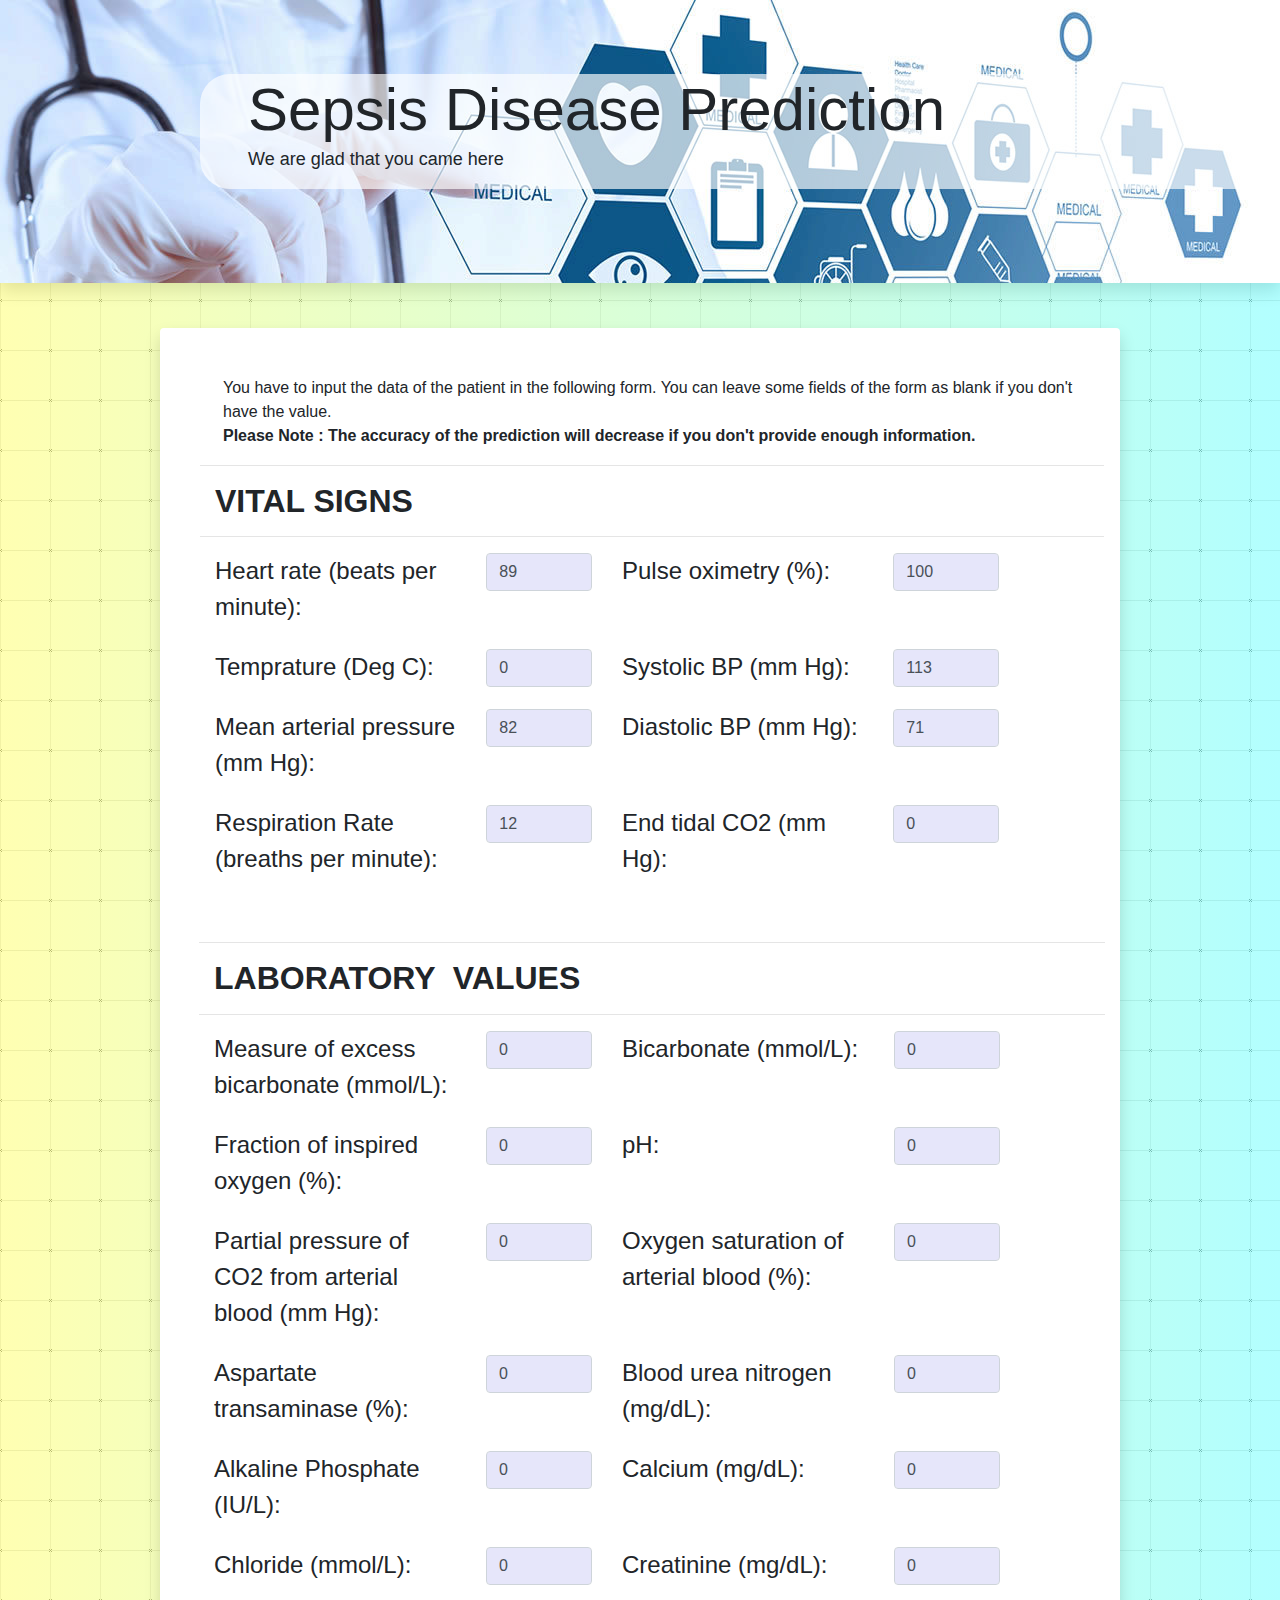
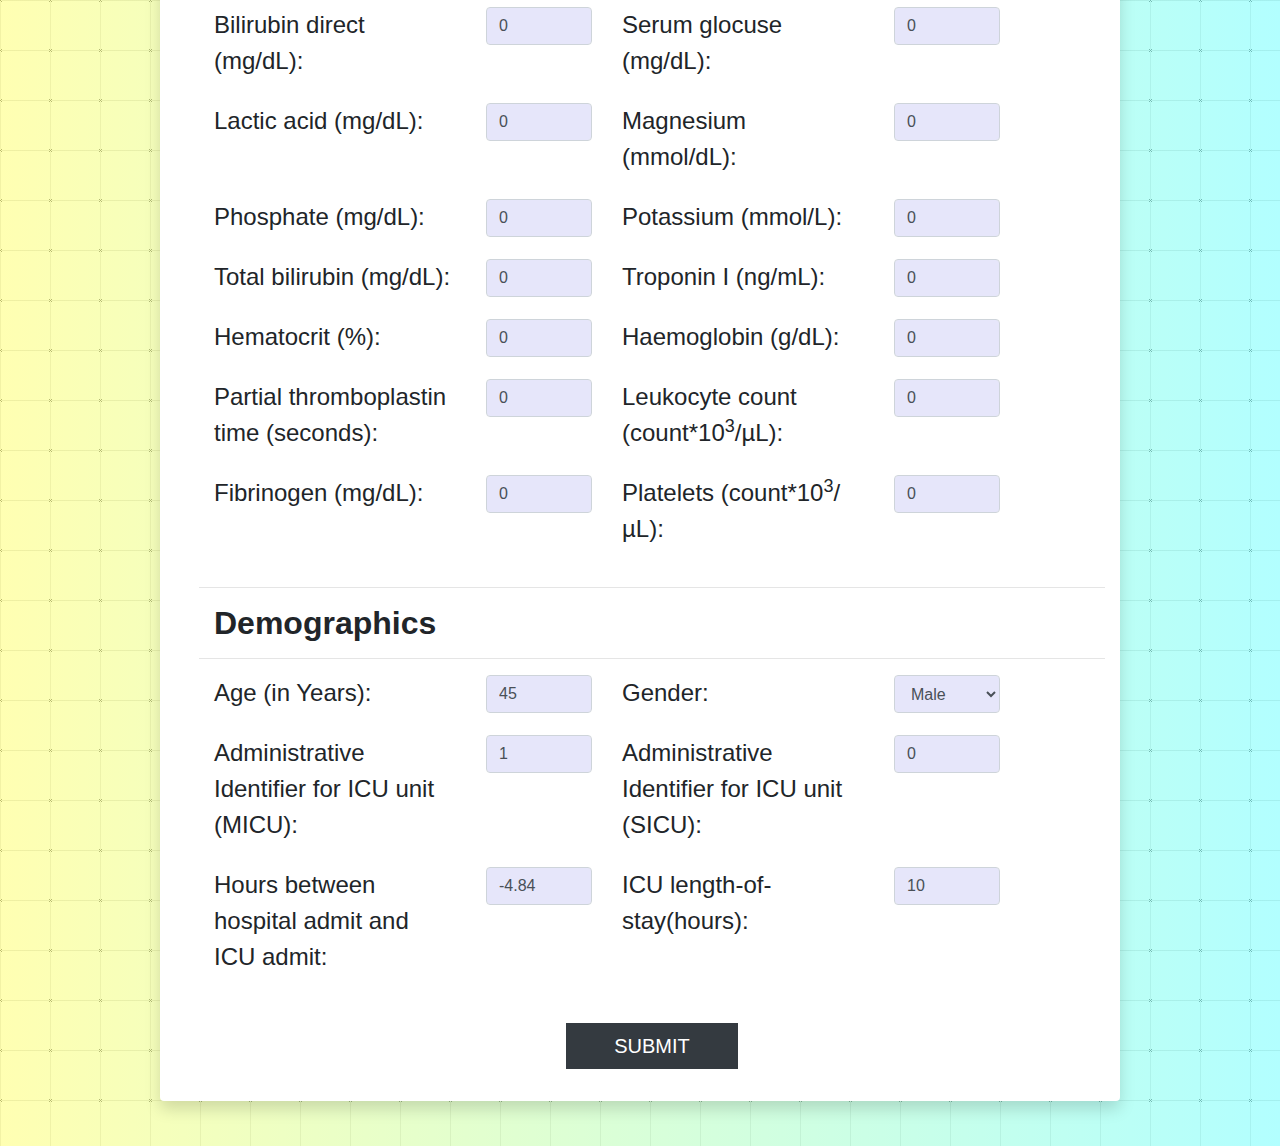
<file: index.html>
<!DOCTYPE html>
<html>

<head>
    <link rel="stylesheet" href="style/bootstrap.css">
    <link rel="stylesheet" href="style/form-style.css">
    <title>VITAL SIGNS</title>
    <meta charset="utf-8">
    <meta name="viewport" content="width=device-width, initial-scale=1, shrink-to-fit=no">

    <!-- SCRIPTS TO SEND FORM DATA TO NEXT PAGE -->
    <script type="text/javascript">
        function WriteStorage() {
            value = document.myform.age.value;
            localStorage.setItem("age", value);

            value = document.myform.gender.value;
            localStorage.setItem("gender", value);

            value = document.myform.HR.value;
            localStorage.setItem("HR", value);

            value = document.myform.O2Sat.value;
            localStorage.setItem("O2Sat", value);

            value = document.myform.Temp.value;
            localStorage.setItem("Temp", value);

            value = document.myform.SBP.value;
            localStorage.setItem("SBP", value);

            value = document.myform.MAP.value;
            localStorage.setItem("MAP", value);

            value = document.myform.DBP.value;
            localStorage.setItem("DBP", value);

            value = document.myform.Resp.value;
            localStorage.setItem("Resp", value);

            value = document.myform.EtCO2.value;
            localStorage.setItem("EtCO2", value);

            value = document.myform.BaseExcess.value;
            localStorage.setItem("BaseExcess", value);

            value = document.myform.HCO3.value;
            localStorage.setItem("HCO3", value);

            value = document.myform.FiO2.value;
            localStorage.setItem("FiO2", value);

            value = document.myform.pH.value;
            localStorage.setItem("pH", value);

            value = document.myform.PaCO2.value;
            localStorage.setItem("PaCO2", value);

            value = document.myform.SaO2.value;
            localStorage.setItem("SaO2", value);

            value = document.myform.AST.value;
            localStorage.setItem("AST", value);

            value = document.myform.BUN.value;
            localStorage.setItem("BUN", value);

            value = document.myform.Alkalinephos.value;
            localStorage.setItem("Alkalinephos", value);

            value = document.myform.Calcium.value;
            localStorage.setItem("Calcium", value);

            value = document.myform.Chloride.value;
            localStorage.setItem("Chloride", value);

            value = document.myform.Creatinine.value;
            localStorage.setItem("Creatinine", value);

            value = document.myform.Bilirubin_direct.value;
            localStorage.setItem("Bilirubin_direct", value);

            value = document.myform.Glucose.value;
            localStorage.setItem("Glucose", value);

            value = document.myform.Lactate.value;
            localStorage.setItem("Lactate", value);

            value = document.myform.Magnesium.value;
            localStorage.setItem("Magnesium", value);

            value = document.myform.Phosphate.value;
            localStorage.setItem("Phosphate", value);

            value = document.myform.Potassium.value;
            localStorage.setItem("Potassium", value);

            value = document.myform.BILIRUBIN.value;
            localStorage.setItem("BILIRUBIN", value);

            value = document.myform.TROPONIN.value;
            localStorage.setItem("TROPONIN", value);

            value = document.myform.Hct.value;
            localStorage.setItem("Hct", value);

            value = document.myform.Hb.value;
            localStorage.setItem("Hb", value);

            value = document.myform.PTT.value;
            localStorage.setItem("PTT", value);

            value = document.myform.WBC.value;
            localStorage.setItem("WBC", value);

            value = document.myform.FIBRINOGEN.value;
            localStorage.setItem("FIBRINOGEN", value);

            value = document.myform.PLATELATE.value;
            localStorage.setItem("PLATELATE", value);

            value = document.myform.Unit1.value;
            localStorage.setItem("Unit1", value);

            value = document.myform.Unit2.value;
            localStorage.setItem("Unit2", value);

            value = document.myform.HospAdmTime.value;
            localStorage.setItem("HospAdmTime", value);

            value = document.myform.ICULOS.value;
            localStorage.setItem("ICULOS", value);

            window.open("response.html");
        }
    </script>

</head>

<body class="bg-dark mystyle coolstyle">

    <!-- this is just jumbotrone -->
    <div class="jumbotron jumbotron-fluid mb-0 shadow" id="banner">
        <div class="container" id="banner-text">
            <h1 class="ml-5">Sepsis Disease Prediction</h1>
            <p class=" text-s ml-5">We are glad that you came here</p>
        </div>
    </div>

    <div id="filter">

        <div class="container col-md-9 bg-white pb-3 col-sm-11 rounded shadow">
            <div class="pl-5 pt-5">
                You have to input the data of the patient in the following form. You can leave some fields of the form as blank if you don't have the value.
                <br>
                <b>Please Note : The accuracy of the prediction will decrease if you don't provide enough information.</b>
            </div>

            <form name="myform" class="pl-4">
                <div class="border border-white">
                    <hr>
                    <h2>VITAL SIGNS</h2>
                    <hr>
                    <div class="row col-md-12 col-sm-12">
                        <div class="form-group row col-md-6 col-sm-12">
                            <label for="email-id" class="col-md-8">Heart rate (beats per minute):</label>
                            <div class="col md-4">
                                <input type="text" value="89" class="form-control" name="HR" id="HR">
                            </div>
                        </div>

                        <div class="form-group row col-md-6 col-sm-12">
                            <label for="O2Sat" class="col-md-8">Pulse oximetry (%):</label>
                            <div class="col md-4">
                                <input type="text" value="100" class="form-control" name="O2Sat" id="O2Sat">
                            </div>
                        </div>

                        <div class="form-group row col-md-6 col-sm-12">
                            <label for="Temp" class="col-md-8">Temprature (Deg C):</label>
                            <div class="col md-4">
                                <input type="text" value="0" class="form-control" name="Temp" id="Temp">
                            </div>
                        </div>

                        <div class="form-group row col-md-6 col-sm-12">
                            <label for="SBP" class="col-md-8">Systolic BP (mm Hg):</label>
                            <div class="col md-4">
                                <input type="text" value="113" class="form-control" name="SBP" id="SBP">
                            </div>
                        </div>

                        <div class="form-group row col-md-6 col-sm-12">
                            <label for="MAP" class="col-md-8">Mean arterial pressure (mm Hg):</label>
                            <div class="col md-4">
                                <input type="text" value="82" class="form-control" name="MAP" id="MAP">
                            </div>
                        </div>

                        <div class="form-group row col-md-6 col-sm-12">
                            <label for="DBP" class="col-md-8">Diastolic BP (mm Hg):</label>
                            <div class="col md-4">
                                <input type="text" value="71" class="form-control" name="DBP" id="DBP">
                            </div>
                        </div>

                        <div class="form-group row col-md-6 col-sm-12">
                            <label for="Resp" class="col-md-8">Respiration Rate (breaths per minute):</label>
                            <div class="col md-4">
                                <input type="text" value="12" class="form-control" name="Resp" id="Resp">
                            </div>
                        </div>

                        <div class="form-group row col-md-6 col-sm-12">
                            <label for="EtCO2" class="col-md-8">End tidal CO2 (mm Hg):</label>
                            <div class="col md-4">
                                <input type="text" value="0" class="form-control" name="EtCO2" id="EtCO2">
                            </div>
                        </div>
                    </div>

                </div>
                <br>


                <!--LABORATORY VALUES-->
                <div>
                    <hr>
                    <h2>LABORATORY &nbsp;VALUES</h2>
                    <hr>

                    <div class="row col-md-12 col-sm-12">
                        <div class="form-group row col-md-6 col-sm-12">
                            <label for="BaseExcess" class="col-md-8">Measure of excess bicarbonate (mmol/L):</label>
                            <div class="col-md-4">
                                <input type="text" value="0" class="form-control" name="BaseExcess" id="BaseExcess">
                            </div>
                        </div>

                        <div class="form-group row col-md-6 col-sm-12">
                            <label for="HCO3" class="col-md-8">Bicarbonate (mmol/L):</label>
                            <div class="col-md-4">
                                <input type="text" value="0" class="form-control" name="HCO3" id="HCO3">
                            </div>
                        </div>
                    </div>

                    <div class="row col-md-12 col-sm-12">
                        <div class="form-group row col-md-6 col-sm-12">
                            <label for="FiO2" class="col-md-8">Fraction of inspired oxygen (%):</label>
                            <div class="col-md-4">
                                <input type="text" value="0" class="form-control" name="FiO2" id="FiO2">
                            </div>
                        </div>

                        <div class="form-group row col-md-6 col-sm-12">
                            <label for="pH" class="col-md-8">pH:</label>
                            <div class="col-md-4">
                                <input type="text" value="0" class="form-control" name="pH" id="pH">
                            </div>
                        </div>
                    </div>

                    <div class="row col-md-12 col-sm-12">
                        <div class="form-group row col-md-6 col-sm-12">
                            <label for="PaCO2" class="col-md-8">Partial pressure of CO2 from arterial blood (mm Hg):</label>
                            <div class="col-md-4">
                                <input type="text" value="0" class="form-control" name="PaCO2" id="PaCO2">
                            </div>
                        </div>

                        <div class="form-group row col-md-6 col-sm-12">
                            <label for="SaO2" class="col-md-8">Oxygen saturation of arterial blood (%):</label>
                            <div class="col-md-4">
                                <input type="text" value="0" class="form-control" name="SaO2" id="SaO2">
                            </div>
                        </div>
                    </div>

                    <div class="row col-md-12 col-sm-12">
                        <div class="form-group row col-md-6 col-sm-12">
                            <label for="AST" class="col-md-8">Aspartate transaminase (%):</label>
                            <div class="col-md-4">
                                <input type="text" value="0" class="form-control" name="AST" id="AST">
                            </div>
                        </div>
                        <div class="form-group row col-md-6 col-sm-12">
                            <label for="BUN" class="col-md-8">Blood urea nitrogen (mg/dL):</label>
                            <div class="col-md-4">
                                <input type="text" value="0" class="form-control" name="BUN" id="BUN">
                            </div>
                        </div>
                    </div>

                    <div class="row col-md-12 col-sm-12">
                        <div class="form-group row col-md-6 col-sm-12">
                            <label for="Alkalinephos" class="col-md-8">Alkaline Phosphate (IU/L):</label>
                            <div class="col-md-4">
                                <input type="text" value="0" class="form-control" name="Alkalinephos" id="Alkalinephos">
                            </div>
                        </div>
                        <div class="form-group row col-md-6 col-sm-12">
                            <label for="Calcium" class="col-md-8">Calcium (mg/dL):</label>
                            <div class="col-md-4">
                                <input type="text" value="0" class="form-control" name="Calcium" id="Calcium">
                            </div>
                        </div>
                    </div>

                    <div class="row col-md-12 col-sm-12">
                        <div class="form-group row col-md-6 col-sm-12">
                            <label for="Chloride" class="col-md-8">Chloride (mmol/L):</label>
                            <div class="col-md-4">
                                <input type="text" value="0" class="form-control" name="Chloride" id="Chloride">
                            </div>
                        </div>
                        <div class="form-group row col-md-6 col-sm-12">
                            <label for="Creatinine" class="col-md-8">Creatinine (mg/dL):</label>
                            <div class="col-md-4">
                                <input type="text" value="0" class="form-control" name="Creatinine" id="Creatinine">
                            </div>
                        </div>
                    </div>

                    <div class="row col-md-12 col-sm-12">
                        <div class="form-group row col-md-6 col-sm-12">
                            <label for="Bilirubin_direct" class="col-md-8">Bilirubin direct (mg/dL):</label>
                            <div class="col-md-4">
                                <input type="text" value="0" class="form-control" name="Bilirubin_direct" id="Bilirubin_direct">
                            </div>
                        </div>
                        <div class="form-group row col-md-6 col-sm-12">
                            <label for="Glucose" class="col-md-8">Serum glocuse (mg/dL):</label>
                            <div class="col-md-4">
                                <input type="text" value="0" class="form-control" name="Glucose" id="Glucose">
                            </div>
                        </div>
                    </div>

                    <div class="row col-md-12 col-sm-12">

                        <div class="form-group row col-md-6 col-sm-12">
                            <label for="Lactate" class="col-md-8">Lactic acid (mg/dL):</label>
                            <div class="col-md-4">
                                <input type="text" value="0" class="form-control" name="Lactate" id="Lactate">
                            </div>
                        </div>

                        <div class="form-group row col-md-6 col-sm-12">
                            <label for="Magnesium" class="col-md-8">Magnesium (mmol/dL):</label>
                            <div class="col-md-4">
                                <input type="text" value="0" class="form-control" name="Magnesium" id="Magnesium">
                            </div>
                        </div>
                    </div>

                    <div class="row col-md-12 col-sm-12">
                        <div class="form-group row col-md-6 col-sm-12">
                            <label for="Phosphate" class="col-md-8">Phosphate (mg/dL):</label>
                            <div class="col-md-4">
                                <input type="text" value="0" class="form-control" name="Phosphate" id="Phosphate">
                            </div>
                        </div>

                        <div class="form-group row col-md-6 col-sm-12">
                            <label for="Potassium" class="col-md-8">Potassium (mmol/L):</label>
                            <div class="col-md-4">
                                <input type="text" value="0" class="form-control" name="Potassium" id="Potassium">
                            </div>
                        </div>
                    </div>

                    <div class="row col-md-12 col-sm-12">
                        <div class="form-group row col-md-6 col-sm-12">
                            <label for="BILIRUBIN" class="col-md-8">Total bilirubin (mg/dL):</label>
                            <div class="col-md-4">
                                <input type="text" value="0" class="form-control" name="BILIRUBIN" id="BILIRUBIN">
                            </div>
                        </div>

                        <div class="form-group row col-md-6 col-sm-12">
                            <label for="TROPONIN" class="col-md-8">Troponin I (ng/mL):</label>
                            <div class="col-md-4">
                                <input type="text" value="0" class="form-control" name="TROPONIN" id="TROPONIN">
                            </div>
                        </div>
                    </div>

                    <div class="row col-md-12 col-sm-12">
                        <div class="form-group row col-md-6 col-sm-12">
                            <label for="Hct" class="col-md-8">Hematocrit (%):</label>
                            <div class="col-md-4">
                                <input type="text" value="0" class="form-control" name="Hct" id="Hct">
                            </div>
                        </div>

                        <div class="form-group row col-md-6 col-sm-12">
                            <label for="Hb" class="col-md-8">Haemoglobin (g/dL):</label>
                            <div class="col-md-4">
                                <input type="text" value="0" class="form-control" name="Hb" id="Hb">
                            </div>
                        </div>
                    </div>

                    <div class="row col-md-12 col-sm-12">
                        <div class="form-group row col-md-6 col-sm-12">
                            <label for="PTT" class="col-md-8">Partial thromboplastin time (seconds):</label>
                            <div class="col-md-4">
                                <input type="text" value="0" class="form-control" name="PTT" id="PTT">
                            </div>
                        </div>

                        <div class="form-group row col-md-6 col-sm-12">
                            <label for="WBC" class="col-md-8">Leukocyte count (count*10<sup>3</sup>/&#181;L):</label>
                            <div class="col-md-4">
                                <input type="text" value="0" class="form-control" name="WBC" id="WBC">
                            </div>
                        </div>
                    </div>

                    <div class="row col-md-12 col-sm-12">
                        <div class="form-group row col-md-6 col-sm-12">
                            <label for="FIBRINOGEN" class="col-md-8">Fibrinogen (mg/dL):</label>
                            <div class="col-md-4">
                                <input type="text" value="0" class="form-control" name="FIBRINOGEN" id="FIBRINOGEN">
                            </div>
                        </div>

                        <div class="form-group row col-md-6 col-sm-12">
                            <label for="PLATELATE" class="col-md-8">Platelets (count*10<sup>3</sup>/&#181;L):</label>
                            <div class="col-md-4">
                                <input type="text" value="0" class="form-control" name="PLATELATE" id="PLATELATE">
                            </div>
                        </div>
                    </div>

                </div>

                <hr>
                <h2>Demographics</h2>
                <hr>
                
                <div class="row col-md-12 col-sm-12">
                    <div class="form-group row col-md-6 col-sm-12">
                        <label for="age" class="col-md-8">Age (in Years):</label>
                        <div class="col md-4">
                            <input type="text" value="45" class="form-control" name="age" id="age">
                        </div>
                    </div>

                    <div class="form-group row col-md-6 col-sm-12">
                        <label for="gender" class="col-md-8">Gender:</label>
                        <div class="col md-4">
                            <select class="form-control" name="gender" id="gender">
                                <option value="1">Male</option>
                                <option value="0">Female</option>
                            </select>
<!--                            <input type="text" value="1" class="form-control" name="gender" id="gender">-->
                        </div>
                    </div>
                </div>
                
                <div class="row col-md-12 col-sm-12">
                    <div class="form-group row col-md-6 col-sm-12">
                        <label for="Unit1" class="col-md-8">Administrative Identifier for ICU unit (MICU):</label>
                        <div class="col-md-4">
                            <input type="text" value="1" class="form-control" name="Unit1" id="Unit1">
                        </div>
                    </div>

                    <div class="form-group row col-md-6 col-sm-12">
                        <label for="Unit2" class="col-md-8">Administrative Identifier for ICU unit (SICU):</label>
                        <div class="col-md-4">
                            <input type="text" value="0" class="form-control" name="Unit2" id="Unit2">
                        </div>
                    </div>
                </div>

                <div class="row col-md-12 col-sm-12">
                    <div class="form-group row col-md-6 col-sm-12">
                        <label for="HospAdmTime" class="col-md-8">Hours between hospital admit and ICU admit:</label>
                        <div class="col-md-4">
                            <input type="text" value="-4.84" class="form-control" name="HospAdmTime" id="HospAdmTime">
                        </div>
                    </div>

                    <div class="form-group row col-md-6 col-sm-12">
                        <label for="ICULOS" class="col-md-8">ICU length-of-stay(hours):</label>
                        <div class="col-md-4">
                            <input type="text" value="10" class="form-control" name="ICULOS" id="ICULOS">
                        </div>
                    </div>
                </div>

                <div class="mt-4 mb-3">
                    <center>
                        <input type="submit" class="btn btn-dark btn-lg box-shadow--8dp px-5 btnclass" value="SUBMIT" onclick="WriteStorage();">
                    </center>
                </div>
            </form>
        </div>
    </div>
</body></html>
</file>
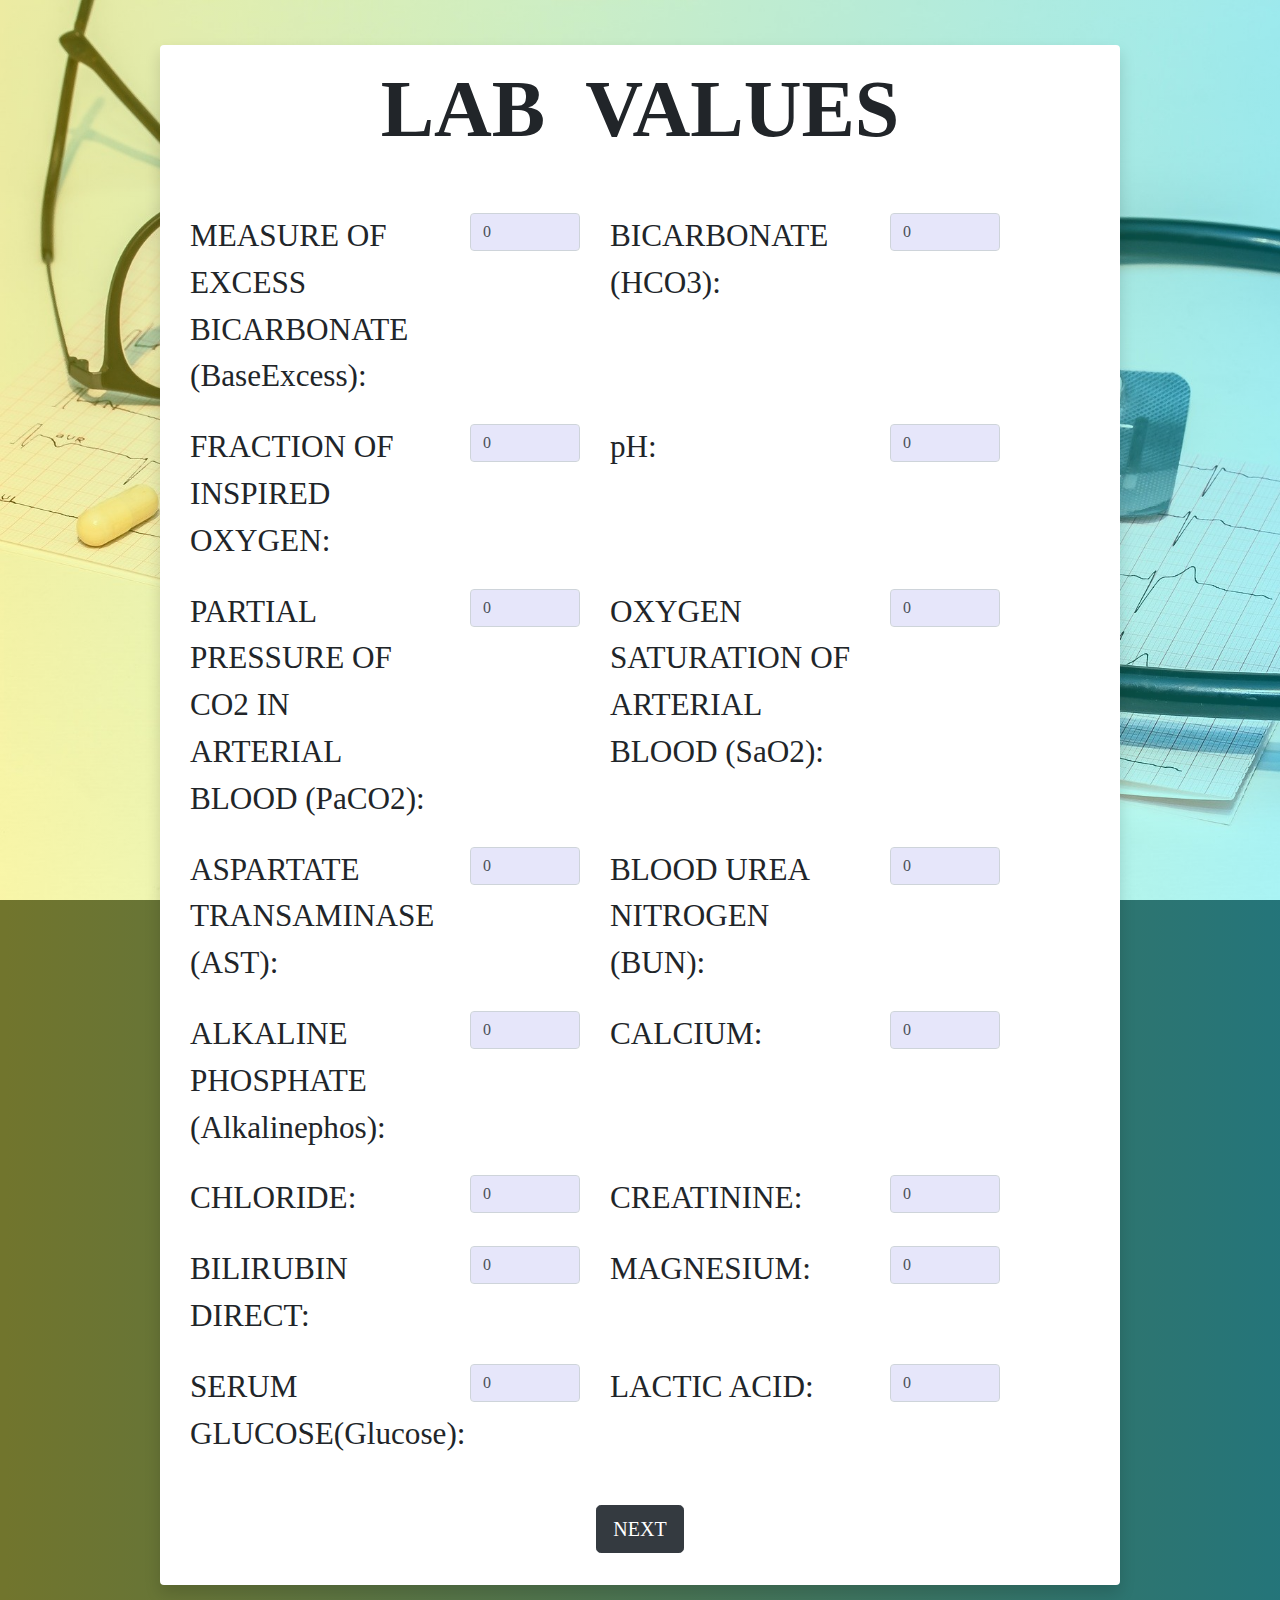
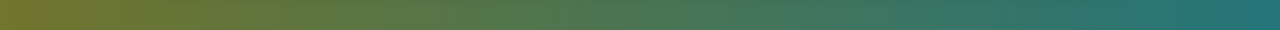
<file: req.html>
<!DOCTYPE html>
<html>
<head>
    <link rel="stylesheet" href="style/bootstrap.css">
    <link rel="stylesheet" href="style/form-style.css">
    <title>LABORATORY VALUES</title>
    <meta charset="utf-8">
    <meta name="viewport" content="width=device-width, initial-scale=1, shrink-to-fit=no">

    <!-- SCRIPT TO SEND FORM DATA TO NEXT PAGE -->
    <script type = "text/javascript">
      function WriteStorage() {
         value =document.myform.BaseExcess.value;
         localStorage.setItem("BaseExcess",value);

         value =document.myform.HCO3.value;
         localStorage.setItem("HCO3",value);

         value =document.myform.FiO2.value;
         localStorage.setItem("FiO2",value);

         value =document.myform.pH.value;
         localStorage.setItem("pH",value);

         value =document.myform.PaCO2.value;
         localStorage.setItem("PaCO2",value);

         value =document.myform.SaO2.value;
         localStorage.setItem("SaO2",value);

         value =document.myform.AST.value;
         localStorage.setItem("AST",value);

         value =document.myform.BUN.value;
         localStorage.setItem("BUN",value);

         value =document.myform.Alkalinephos.value;
         localStorage.setItem("Alkalinephos",value);

         value =document.myform.Calcium.value;
         localStorage.setItem("Calcium",value);

         value =document.myform.Chloride.value;
         localStorage.setItem("Chloride",value);

         value =document.myform.Creatinine.value;
         localStorage.setItem("Creatinine",value);

         value =document.myform.Bilirubin_direct.value;
         localStorage.setItem("Bilirubin_direct",value);

         value =document.myform.Glucose.value;
         localStorage.setItem("Glucose",value);

         value =document.myform.Lactate.value;
         localStorage.setItem("Lactate",value);

         value =document.myform.Magnesium.value;
         localStorage.setItem("Magnesium",value);
         
         window.open("req1.html");
      }
    </script>
        
</head>

<body class="bg-dark mystyle">
  <div id="filter">  
    <div class="container col-md-9 bg-white pb-3 col-sm-11 rounded shadow">
        <div class="pb-5 pt-3">
            <center>
                <h1>LAB &nbsp;VALUES</h1>
            </center>
        </div>
        <form name="myform">

            <div class="row col-md-12 col-sm-12">
                <div class="form-group row col-md-6 col-sm-12">
                    <label for="BaseExcess" class="col-md-8">MEASURE OF EXCESS BICARBONATE (BaseExcess):</label>
                    <div class="col-md-4">
                        <input type="text" value="0" class="form-control" name="BaseExcess" id="BaseExcess">
                    </div>
                </div>

                <div class="form-group row col-md-6 col-sm-12">
                    <label for="HCO3" class="col-md-8">BICARBONATE (HCO3):</label>
                    <div class="col-md-4">
                        <input type="text" value="0" class="form-control" name="HCO3" id="HCO3">
                    </div>
                </div>
            </div>

            <div class="row col-md-12 col-sm-12">
                <div class="form-group row col-md-6 col-sm-12">
                    <label for="FiO2" class="col-md-8">FRACTION OF INSPIRED OXYGEN:</label>
                    <div class="col-md-4">
                        <input type="text" value="0" class="form-control" name="FiO2" id="FiO2">
                    </div>
                </div>

                <div class="form-group row col-md-6 col-sm-12">
                    <label for="pH" class="col-md-8">pH:</label>
                    <div class="col-md-4">
                        <input type="text" value="0" class="form-control" name="pH" id="pH">
                    </div>
                </div>
            </div>

            <div class="row col-md-12 col-sm-12">
                <div class="form-group row col-md-6 col-sm-12">
                    <label for="PaCO2" class="col-md-8">PARTIAL PRESSURE OF CO2 IN ARTERIAL BLOOD (PaCO2):</label>
                    <div class="col-md-4">
                        <input type="text" value="0" class="form-control" name="PaCO2" id="PaCO2">
                    </div>
                </div>

                <div class="form-group row col-md-6 col-sm-12">
                    <label for="SaO2" class="col-md-8">OXYGEN SATURATION OF ARTERIAL BLOOD (SaO2):</label>
                    <div class="col-md-4">
                        <input type="text" value="0" class="form-control" name="SaO2" id="SaO2">
                    </div>
                </div>
            </div>

            <div class="row col-md-12 col-sm-12">
                <div class="form-group row col-md-6 col-sm-12">
                    <label for="AST" class="col-md-8">ASPARTATE TRANSAMINASE (AST):</label>
                    <div class="col-md-4">
                        <input type="text" value="0" class="form-control" name="AST" id="AST">
                    </div>
                </div>
                <div class="form-group row col-md-6 col-sm-12">
                    <label for="BUN" class="col-md-8">BLOOD UREA NITROGEN (BUN):</label>
                    <div class="col-md-4">
                        <input type="text" value="0" class="form-control" name="BUN" id="BUN">
                    </div>
                </div>
            </div>

            <div class="row col-md-12 col-sm-12">
                <div class="form-group row col-md-6 col-sm-12">
                    <label for="Alkalinephos" class="col-md-8">ALKALINE PHOSPHATE (Alkalinephos):</label>
                    <div class="col-md-4">
                        <input type="text" value="0" class="form-control" name="Alkalinephos" id="Alkalinephos">
                    </div>
                </div>
                <div class="form-group row col-md-6 col-sm-12">
                    <label for="Calcium" class="col-md-8">CALCIUM:</label>
                    <div class="col-md-4">
                        <input type="text" value="0" class="form-control" name="Calcium" id="Calcium">
                    </div>
                </div>
            </div>

            <div class="row col-md-12 col-sm-12">
                <div class="form-group row col-md-6 col-sm-12">
                    <label for="Chloride" class="col-md-8">CHLORIDE:</label>
                    <div class="col-md-4">
                        <input type="text" value="0" class="form-control" name="Chloride" id="Chloride">
                    </div>
                </div>
                <div class="form-group row col-md-6 col-sm-12">
                    <label for="Creatinine" class="col-md-8">CREATININE:</label>
                    <div class="col-md-4">
                        <input type="text" value="0" class="form-control" name="Creatinine" id="Creatinine">
                    </div>
                </div>
            </div>

            <div class="row col-md-12 col-sm-12">
                <div class="form-group row col-md-6 col-sm-12">
                    <label for="Bilirubin_direct" class="col-md-8">BILIRUBIN DIRECT:</label>
                    <div class="col-md-4">
                        <input type="text" value="0" class="form-control" name="Bilirubin_direct" id="Bilirubin_direct">
                    </div>
                </div>
                <div class="form-group row col-md-6 col-sm-12">
                    <label for="Magnesium" class="col-md-8">MAGNESIUM:</label>
                    <div class="col-md-4">
                        <input type="text" value="0" class="form-control" name="Magnesium" id="Magnesium">
                    </div>
                </div>
            </div>

            <div class="row col-md-12 col-sm-12">
                <div class="form-group row col-md-6 col-sm-12">
                    <label for="Glucose" class="col-md-8">SERUM GLUCOSE(Glucose):</label>
                    <div class="col-md-4">
                        <input type="text" value="0" class="form-control" name="Glucose" id="Glucose">
                    </div>
                </div>

                <div class="form-group row col-md-6 col-sm-12">
                    <label for="Lactate" class="col-md-8">LACTIC ACID:</label>
                    <div class="col-md-4">
                        <input type="text" value="0" class="form-control" name="Lactate" id="Lactate">
                    </div>
                </div>
            </div>
            <div class="mt-4 mb-3">
                <center>
                    <input type="submit" class="btn btn-dark btn-lg" value="NEXT" onclick = "WriteStorage();">
                </center>
            </div>
        </form>
    </div>
   </div> 
</body></html>
</file>
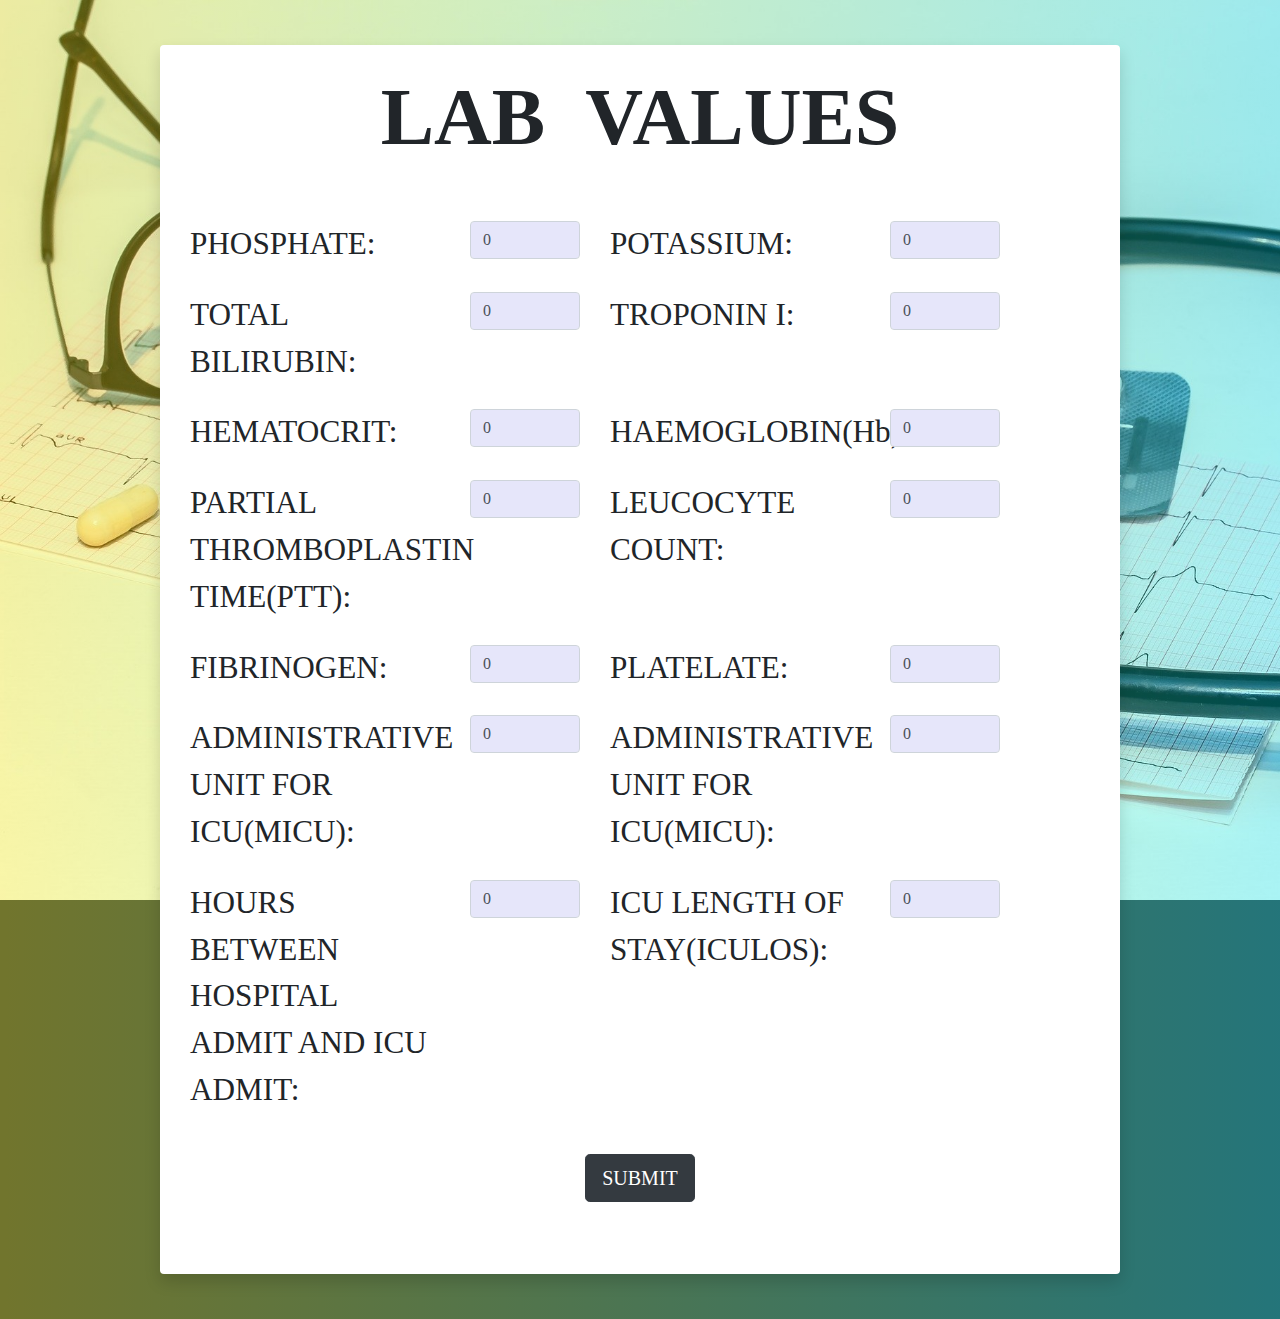
<file: req1.html>
<!DOCTYPE html>
<html>

<head>
    <link rel="stylesheet" href="style/bootstrap.css">
    <link rel="stylesheet" href="style/form-style.css">
    <title>LABORATORY VALUES</title>
    <meta charset="utf-8">
    <meta name="viewport" content="width=device-width, initial-scale=1, shrink-to-fit=no">

    <!-- SCRIPTS TO SEND FORM DATA TO NEXT PAGE -->
    <script type = "text/javascript">
      function WriteStorage() {
         value =document.myform.Phosphate.value;
         localStorage.setItem("Phosphate",value);

         value =document.myform.Potassium.value;
         localStorage.setItem("Potassium",value);
         
         value =document.myform.BILIRUBIN.value;
         localStorage.setItem("BILIRUBIN",value);
         
         value =document.myform.TROPONIN.value;
         localStorage.setItem("TROPONIN",value);
         
         value =document.myform.Hct.value;
         localStorage.setItem("Hct",value);
         
         value =document.myform.Hb.value;
         localStorage.setItem("Hb",value);
         
         value =document.myform.PTT.value;
         localStorage.setItem("PTT",value);
         
         value =document.myform.WBC.value;
         localStorage.setItem("WBC",value);
         
         value =document.myform.FIBRINOGEN.value;
         localStorage.setItem("FIBRINOGEN",value);
         
         value =document.myform.PLATELATE.value;
         localStorage.setItem("PLATELATE",value);
         
         value =document.myform.Unit1.value;
         localStorage.setItem("Unit1",value);
         
         value =document.myform.Unit2.value;
         localStorage.setItem("Unit2",value);
         
         value =document.myform.HospAdmTime.value;
         localStorage.setItem("HospAdmTime",value);
         
         value =document.myform.ICULOS.value;
         localStorage.setItem("ICULOS",value);
         
         window.open("res.html");
      }
    </script>    
</head>

<body class="bg-dark mystyle">
  <div id="filter"> 
    <div class="container col-md-9 bg-white pb-4 col-sm-11 rounded shadow">
        <div class="pb-5 pt-4">
            <center>
                <h1>LAB &nbsp;VALUES</h1>
            </center>
        </div>
        <form name="myform">
            <div class="row col-md-12 col-sm-12">
                <div class="form-group row col-md-6 col-sm-12">
                    <label for="Phosphate" class="col-md-8">PHOSPHATE:</label>
                    <div class="col-md-4">
                        <input type="text" value="0" class="form-control" name="Phosphate" id="Phosphate">
                    </div>
                </div>

                <div class="form-group row col-md-6 col-sm-12">
                    <label for="Potassium" class="col-md-8">POTASSIUM:</label>
                    <div class="col-md-4">
                        <input type="text" value="0" class="form-control" name="Potassium" id="Potassium">
                    </div>
                </div>
            </div>

            <div class="row col-md-12 col-sm-12">
                <div class="form-group row col-md-6 col-sm-12">
                    <label for="BILIRUBIN" class="col-md-8">TOTAL BILIRUBIN:</label>
                    <div class="col-md-4">
                        <input type="text" value="0" class="form-control" name="BILIRUBIN" id="BILIRUBIN">
                    </div>
                </div>

                <div class="form-group row col-md-6 col-sm-12">
                    <label for="TROPONIN" class="col-md-8">TROPONIN I:</label>
                    <div class="col-md-4">
                        <input type="text" value="0" class="form-control" name="TROPONIN" id="TROPONIN">
                    </div>
                </div>
            </div>

            <div class="row col-md-12 col-sm-12">
                <div class="form-group row col-md-6 col-sm-12">
                    <label for="Hct" class="col-md-8">HEMATOCRIT:</label>
                    <div class="col-md-4">
                        <input type="text" value="0" class="form-control" name="Hct" id="Hct">
                    </div>
                </div>

                <div class="form-group row col-md-6 col-sm-12">
                    <label for="Hb" class="col-md-8">HAEMOGLOBIN(Hb):</label>
                    <div class="col-md-4">
                        <input type="text" value="0" class="form-control" name="Hb" id="Hb">
                    </div>
                </div>
            </div>

            <div class="row col-md-12 col-sm-12">
                <div class="form-group row col-md-6 col-sm-12">
                    <label for="PTT" class="col-md-8">PARTIAL THROMBOPLASTIN TIME(PTT):</label>
                    <div class="col-md-4">
                        <input type="text" value="0" class="form-control" name="PTT" id="PTT">
                    </div>
                </div>

                <div class="form-group row col-md-6 col-sm-12">
                    <label for="WBC" class="col-md-8">LEUCOCYTE COUNT:</label>
                    <div class="col-md-4">
                        <input type="text" value="0" class="form-control" name="WBC" id="WBC">
                    </div>
                </div>
            </div>

            <div class="row col-md-12 col-sm-12">
                <div class="form-group row col-md-6 col-sm-12">
                    <label for="FIBRINOGEN" class="col-md-8">FIBRINOGEN:</label>
                    <div class="col-md-4">
                        <input type="text" value="0" class="form-control" name="FIBRINOGEN" id="FIBRINOGEN">
                    </div>
                </div>

                <div class="form-group row col-md-6 col-sm-12">
                    <label for="PLATELATE" class="col-md-8">PLATELATE:</label>
                    <div class="col-md-4">
                        <input type="text" value="0" class="form-control" name="PLATELATE" id="PLATELATE">
                    </div>
                </div>
            </div>

            <div class="row col-md-12 col-sm-12">
                <div class="form-group row col-md-6 col-sm-12">
                    <label for="Unit1" class="col-md-8">ADMINISTRATIVE UNIT FOR ICU(MICU):</label>
                    <div class="col-md-4">
                        <input type="text" value="0" class="form-control" name="Unit1" id="Unit1">
                    </div>
                </div>

                <div class="form-group row col-md-6 col-sm-12">
                    <label for="Unit2" class="col-md-8">ADMINISTRATIVE UNIT FOR ICU(MICU):</label>
                    <div class="col-md-4">
                        <input type="text" value="0" class="form-control" name="Unit2" id="Unit2">
                    </div>
                </div>
            </div>

            <div class="row col-md-12 col-sm-12">
                <div class="form-group row col-md-6 col-sm-12">
                    <label for="HospAdmTime" class="col-md-8">HOURS BETWEEN HOSPITAL ADMIT AND ICU ADMIT:</label>
                    <div class="col-md-4">
                        <input type="text" value="0" class="form-control" name="HospAdmTime" id="HospAdmTime">
                    </div>
                </div>

                <div class="form-group row col-md-6 col-sm-12">
                    <label for="ICULOS" class="col-md-8">ICU LENGTH OF STAY(ICULOS):</label>
                    <div class="col-md-4">
                        <input type="text" value="0" class="form-control" name="ICULOS" id="ICULOS">
                    </div>
                </div>
            </div>
            <div class="mt-3 mb-5">
                <center>
                    <input type="submit" class="btn btn-lg btn-dark" value="SUBMIT" onclick = "WriteStorage();">
                </center>
            </div>
        </form>
    </div>
  </div>  
</body></html>
</file>
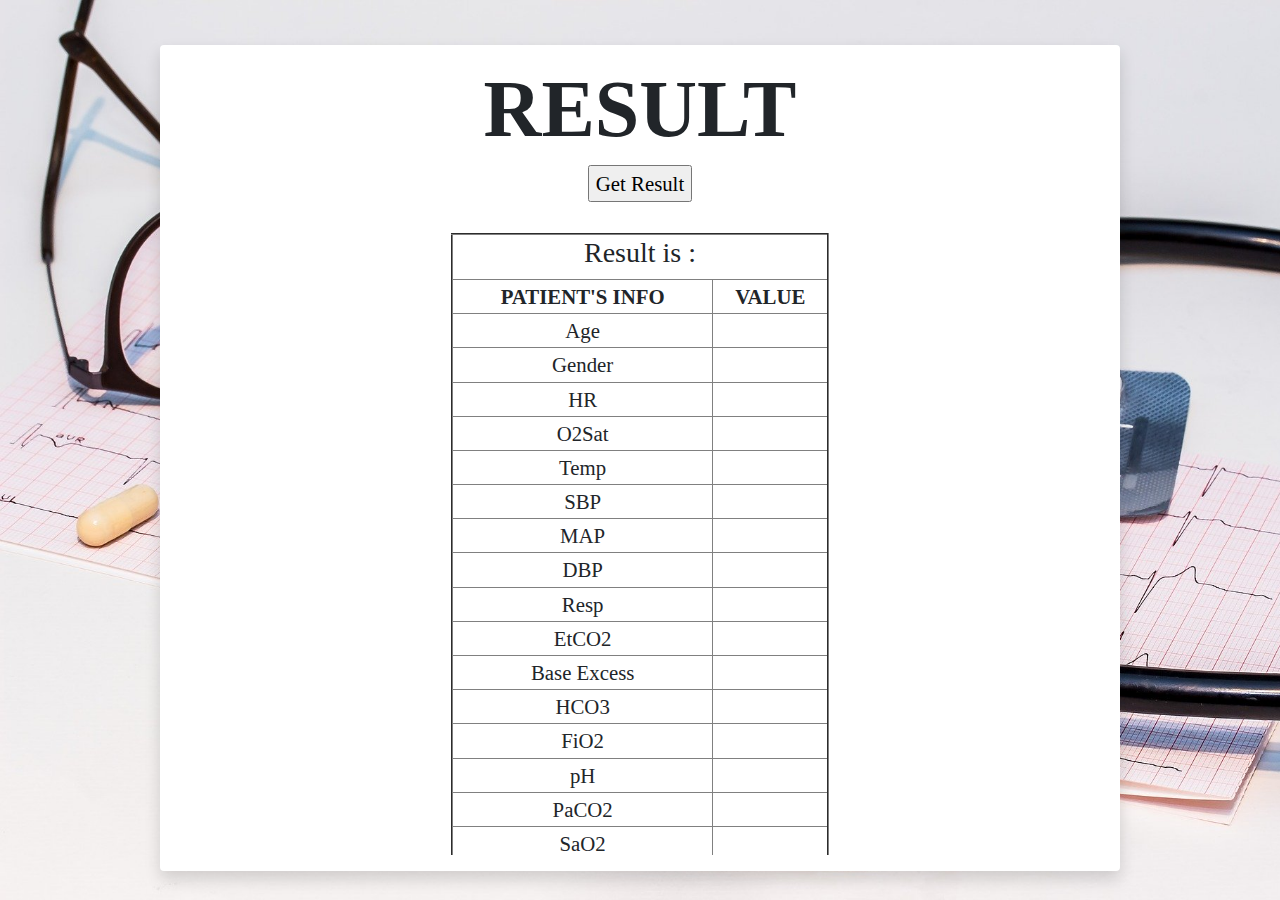
<file: res.html>
<!DOCTYPE html>
<html>
<head>
    <link rel="stylesheet" href="style/bootstrap.css">
    <link rel="stylesheet" href="style/form-style.css">
    <title>RESULT</title>
    <meta charset="utf-8">
    <meta name="viewport" content="width=device-width, initial-scale=1, shrink-to-fit=no">

    <!-- jQuery CDN -->
    <script
      src="https://code.jquery.com/jquery-3.4.1.min.js"
      integrity="sha256-CSXorXvZcTkaix6Yvo6HppcZGetbYMGWSFlBw8HfCJo="
      crossorigin="anonymous">
    </script>


    <!-- SCRIPTS TO SEND FORM DATA TO API AND GET THE RESULT -->
    <script type = "text/javascript">
      function ReadCookie() {
        // document.getElementById("resulttable").style.display="";
         var age = localStorage.getItem("age");
         var gender = localStorage.getItem("gender");
         var HR = localStorage.getItem("HR");
         var O2Sat = localStorage.getItem("O2Sat");
         var Temp = localStorage.getItem("Temp");
         var SBP = localStorage.getItem("SBP");
         var MAP = localStorage.getItem("MAP");
         var DBP = localStorage.getItem("DBP");
         var Resp = localStorage.getItem("Resp");
         var EtCO2 = localStorage.getItem("EtCO2");
         var BaseExcess = localStorage.getItem("BaseExcess");
         var HCO3 = localStorage.getItem("HCO3");
         var FiO2 = localStorage.getItem("FiO2");
         var pH = localStorage.getItem("pH");
         var PaCO2 = localStorage.getItem("PaCO2");
         var SaO2 = localStorage.getItem("SaO2");
         var AST = localStorage.getItem("AST");
         var BUN = localStorage.getItem("BUN");
         var Alkalinephos = localStorage.getItem("Alkalinephos");
         var Calcium = localStorage.getItem("Calcium");
         var Chloride = localStorage.getItem("Chloride");
         var Creatinine = localStorage.getItem("Creatinine");
         var Bilirubin_direct = localStorage.getItem("Bilirubin_direct");
         var Glucose = localStorage.getItem("Glucose");
         var Lactate = localStorage.getItem("Lactate");
         var Magnesium = localStorage.getItem("Magnesium");
         var Phosphate = localStorage.getItem("Phosphate");
         var Potassium = localStorage.getItem("Potassium");
         var BILIRUBIN = localStorage.getItem("BILIRUBIN");
         var TROPONIN = localStorage.getItem("TROPONIN");
         var Hct = localStorage.getItem("Hct");
         var Hb = localStorage.getItem("Hb");
         var PTT = localStorage.getItem("PTT");
         var WBC = localStorage.getItem("WBC");
         var FIBRINOGEN = localStorage.getItem("FIBRINOGEN");
         var PLATELATE = localStorage.getItem("PLATELATE");
         var Unit1 = localStorage.getItem("Unit1");
         var Unit2 = localStorage.getItem("Unit2");
         var HospAdmTime = localStorage.getItem("HospAdmTime");
         var ICULOS = localStorage.getItem("ICULOS");

         const data = 
         {
            "HR": HR,
            "O2Sat": O2Sat,
            "Temp": Temp,
            "SBP": SBP,
            "MAP": MAP,
            "DBP": DBP,
            "Resp": Resp,
            "EtCO2": EtCO2,
            "BaseExcess": BaseExcess,
            "HCO3": HCO3,
            "FiO2": FiO2,
            "pH": pH,
            "PaCO2": PaCO2,
            "SaO2": SaO2,
            "AST": AST,
            "BUN": BUN,
            "Alkalinephos": Alkalinephos,
            "Calcium": Calcium,
            "Chloride": Chloride,
            "Creatinine": Creatinine,
            "Bilirubin_direct": Bilirubin_direct,
            "Glucose": Glucose,
            "Lactate": Lactate,
            "Magnesium": Magnesium,
            "Phosphate": Phosphate,
            "Potassium": Potassium,
            "Bilirubin_total": BILIRUBIN,
            "TroponinI": TROPONIN,
            "Hct": Hct,
            "Hgb": Hb,
            "PTT": PTT,
            "WBC": WBC,
            "Fibrinogen": FIBRINOGEN,
            "Platelets": PLATELATE,
            "Age": age,
            "Gender": gender,
            "Unit1": Unit1,
            "Unit2": Unit2,
            "HospAdmTime": HospAdmTime,
            "ICULOS": ICULOS
        };

        console.log(data);

        //WRITE VALUES IN TABLE
        document.getElementById("ager").innerHTML = age;
        document.getElementById("genderr").innerHTML = gender;
        document.getElementById("HRr").innerHTML = HR;
        document.getElementById("O2Satr").innerHTML = O2Sat;
        document.getElementById("Tempr").innerHTML = Temp;
        document.getElementById("SBPr").innerHTML = SBP;
        document.getElementById("MAPr").innerHTML = MAP;
        document.getElementById("DBPr").innerHTML = DBP;
        document.getElementById("Respr").innerHTML = Resp;
        document.getElementById("EtCO2r").innerHTML = EtCO2;
        document.getElementById("BaseExcessr").innerHTML = BaseExcess;
        document.getElementById("HCO3r").innerHTML = HCO3;
        document.getElementById("FiO2r").innerHTML = FiO2;
        document.getElementById("pHr").innerHTML = pH;
        document.getElementById("PaCO2r").innerHTML = PaCO2;
        document.getElementById("SaO2r").innerHTML = SaO2;
        document.getElementById("ASTr").innerHTML = AST;
        document.getElementById("BUNr").innerHTML = BUN;
        document.getElementById("Alkalinephosr").innerHTML = Alkalinephos;
        document.getElementById("Calciumr").innerHTML = Calcium;
        document.getElementById("Chlorider").innerHTML = Chloride;
        document.getElementById("Creatininer").innerHTML = Creatinine;
        document.getElementById("Bilirubin_directr").innerHTML = Bilirubin_direct;
        document.getElementById("Glucoser").innerHTML = Glucose;
        document.getElementById("Lactater").innerHTML = Lactate;
        document.getElementById("Magnesiumr").innerHTML = Magnesium;
        document.getElementById("Phosphater").innerHTML = Phosphate;
        document.getElementById("Potassiumr").innerHTML = Potassium;
        document.getElementById("BILIRUBINr").innerHTML = BILIRUBIN;
        document.getElementById("TROPONINr").innerHTML = TROPONIN;
        document.getElementById("Hctr").innerHTML = Hct;
        document.getElementById("Hbr").innerHTML = Hb;
        document.getElementById("PTTr").innerHTML = PTT;
        document.getElementById("WBCr").innerHTML = WBC;
        document.getElementById("FIBRINOGENr").innerHTML = FIBRINOGEN;
        document.getElementById("PLATELATEr").innerHTML = PLATELATE;
        document.getElementById("Unit1r").innerHTML = Unit1;
        document.getElementById("Unit2r").innerHTML = Unit2;
        document.getElementById("HospAdmTimer").innerHTML = HospAdmTime;
        document.getElementById("ICULOSr").innerHTML = ICULOS;

        const datawithvalues = {
            "HR": 89,
            "O2Sat": 100,
            "Temp": 0,
            "SBP": 113,
            "MAP": 82,
            "DBP": 71,
            "Resp": 12,
            "EtCO2": 0,
            "BaseExcess": 0,
            "HCO3": 0,
            "FiO2": 0,
            "pH": 0,
            "PaCO2": 0,
            "SaO2": 0,
            "AST": 0,
            "BUN": 0,
            "Alkalinephos": 0,
            "Calcium": 0,
            "Chloride": 0,
            "Creatinine": 0,
            "Bilirubin_direct": 0,
            "Glucose": 0,
            "Lactate": 0,
            "Magnesium": 0,
            "Phosphate": 0,
            "Potassium": 0,
            "Bilirubin_total": 0,
            "TroponinI": 0,
            "Hct": 0,
            "Hgb": 0,
            "PTT": 0,
            "WBC": 0,
            "Fibrinogen": 0,
            "Platelets": 0,
            "Age": 45,
            "Gender": 1,
            "Unit1": 1,
            "Unit2": 0,
            "HospAdmTime": -4.84,
            "ICULOS": 10
        }



        //POST REQUEST
        const jsonString = JSON.stringify(data);
        // console.log(jsonString);

        const xhr = new XMLHttpRequest();
        xhr.open("POST", "https://sepsisapi.herokuapp.com/main");
        xhr.setRequestHeader("Content-Type", "application/json");

        xhr.onreadystatechange = function() {
            if(xhr.readyState == XMLHttpRequest.DONE) {
                // console.log(JSON.parse(xhr.responseText)['result']);

                if(JSON.parse(xhr.responseText)['result'] == "0"){
                    document.getElementById("result").innerHTML = "Sespsis Not Detected";
                } else {
                    document.getElementById("result").innerHTML = "Sespsis Detected";
                }
            }
        }

        xhr.send(jsonString);
        console.log("success");  



      // // GET REQUEST
      //    $.get("https://sepsis-service.herokuapp.com/getter", function(data, status){
      //       console.log("Data: " + JSON.stringify(data));
      //       console.log("Status: " + status);
      //     });      
      //    document.getElementById("result").innerHTML = "Result Captured ";
      }

   </script>    
</head>

<body class="bg-dark mystyle">
  <div id="filterresult">   
    <div class="container col-md-9 bg-white pb-3 col-sm-11 rounded shadow resultbox">
        <div class="pb-5 pt-3" style="overflow: scroll; height: 90vh;">
            <center>
                <h1>RESULT</h1>
                <input type="button" value="Get Result" onclick = "ReadCookie()"> <br> <br>
                <div id="resulttable">
                    <table border="2" style="text-align: center;">
                      <tr>
                        <th colspan="2"><h3 id="result">Result is : </h3></th>
                      </tr>  
                      <tr>
                        <th>PATIENT'S INFO</th>
                        <th>&emsp;VALUE&emsp;</th>
                      </tr>
                      <tr>
                        <td>Age</td>
                        <td id="ager"></td>
                      </tr>
                      <tr>
                        <td>Gender</td>
                        <td id="genderr"></td>
                      </tr>
                      <tr>
                        <td>HR</td>
                        <td id="HRr"></td>
                      </tr>
                      <tr>
                        <td>O2Sat</td>
                        <td id="O2Satr"></td>
                      </tr>
                      <tr>
                        <td>Temp</td>
                        <td id="Tempr"></td>
                      </tr>
                      <tr>
                        <td>SBP</td>
                        <td id="SBPr"></td>
                      </tr>
                      <tr>
                        <td>MAP</td>
                        <td id="MAPr"></td>
                      </tr>
                      <tr>
                        <td>DBP</td>
                        <td id="DBPr"></td>
                      </tr>
                      <tr>
                        <td>Resp</td>
                        <td id="Respr"></td>
                      </tr>
                      <tr>
                        <td>EtCO2</td>
                        <td id="EtCO2r"></td>
                      </tr>
                      <tr>
                        <td>Base Excess</td>
                        <td id="BaseExcessr"></td>
                      </tr>
                      <tr>
                        <td>HCO3</td>
                        <td id="HCO3r"></td>
                      </tr>
                      <tr>
                        <td>FiO2</td>
                        <td id="FiO2r"></td>
                      </tr>
                      <tr>
                        <td>pH</td>
                        <td id="pHr"></td>
                      </tr>
                      <tr>
                        <td>PaCO2</td>
                        <td id="PaCO2r"></td>
                      </tr>
                      <tr>
                        <td>SaO2</td>
                        <td id="SaO2r"></td>
                      </tr>
                      <tr>
                        <td>AST</td>
                        <td id="ASTr"></td>
                      </tr>
                      <tr>
                        <td>BUN</td>
                        <td id="BUNr"></td>
                      </tr>
                      <tr>
                        <td>Alkalinephos</td>
                        <td id="Alkalinephosr"></td>
                      </tr>
                      <tr>
                        <td>Calcium</td>
                        <td id="Calciumr"></td>
                      </tr>
                      <tr>
                        <td>Chloride</td>
                        <td id="Chlorider"></td>
                      </tr>
                      <tr>
                        <td>Creatinine</td>
                        <td id="Creatininer"></td>
                      </tr>
                      <tr>
                        <td>&emsp;&emsp;&emsp;Bilirubin_direct&emsp;&emsp;&emsp;</td>
                        <td id="Bilirubin_directr"></td>
                      </tr>
                      <tr>
                        <td>Glucose</td>
                        <td id="Glucoser"></td>
                      </tr>
                      <tr>
                        <td>Lactate</td>
                        <td id="Lactater"></td>
                      </tr>
                      <tr>
                        <td>Magnesium</td>
                        <td id="Magnesiumr"></td>
                      </tr>
                      <tr>
                        <td>Phosphate</td>
                        <td id="Phosphater"></td>
                      </tr>
                      <tr>
                        <td>Potassium</td>
                        <td id="Potassiumr"></td>
                      </tr>
                      <tr>
                        <td>BILIRUBIN</td>
                        <td id="BILIRUBINr"></td>
                      </tr>
                      <tr>
                        <td>TROPONIN</td>
                        <td id="TROPONINr"></td>
                      </tr>
                      <tr>
                        <td>Hct</td>
                        <td id="Hctr"></td>
                      </tr>
                      <tr>
                        <td>Hb</td>
                        <td id="Hbr"></td>
                      </tr>
                      <tr>
                        <td>PTT</td>
                        <td id="PTTr"></td>
                      </tr>
                      <tr>
                        <td>WBC</td>
                        <td id="WBCr"></td>
                      </tr>
                      <tr>
                        <td>FIBRINOGEN</td>
                        <td id="FIBRINOGENr"></td>
                      </tr>
                      <tr>
                        <td>PLATELATE</td>
                        <td id="PLATELATEr"></td>
                      </tr>
                      <tr>
                        <td>Unit 1</td>
                        <td id="Unit1r"></td>
                      </tr>
                      <tr>
                        <td>Unit 2</td>
                        <td id="Unit2r"></td>
                      </tr>
                      <tr>
                        <td>HospAdmTime</td>
                        <td id="HospAdmTimer"></td>
                      </tr>
                      <tr>
                        <td>ICULOS</td>
                        <td id="ICULOSr"></td>
                      </tr>
                    </table>
                </div>
            </center>
        </div>
        <div>

        </div>
    </div>
  </div>   
</body>
</html>
</file>
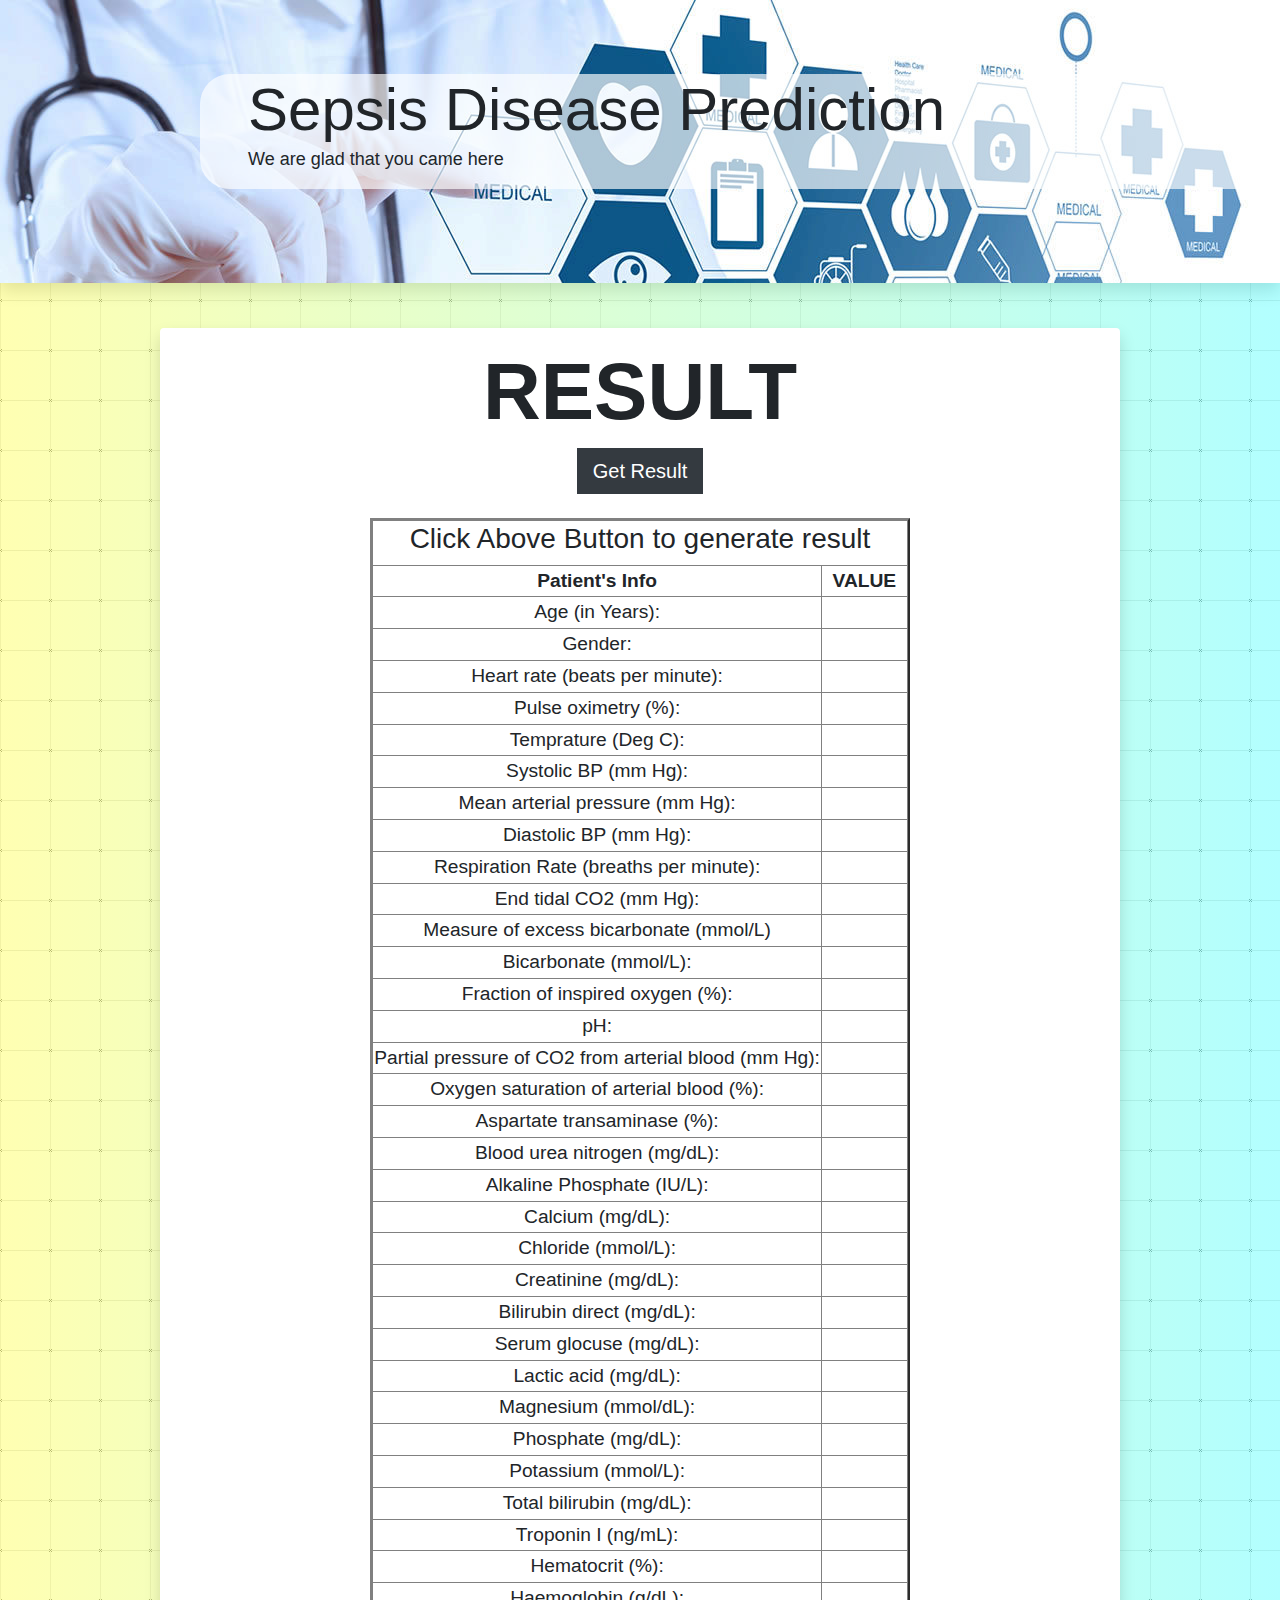
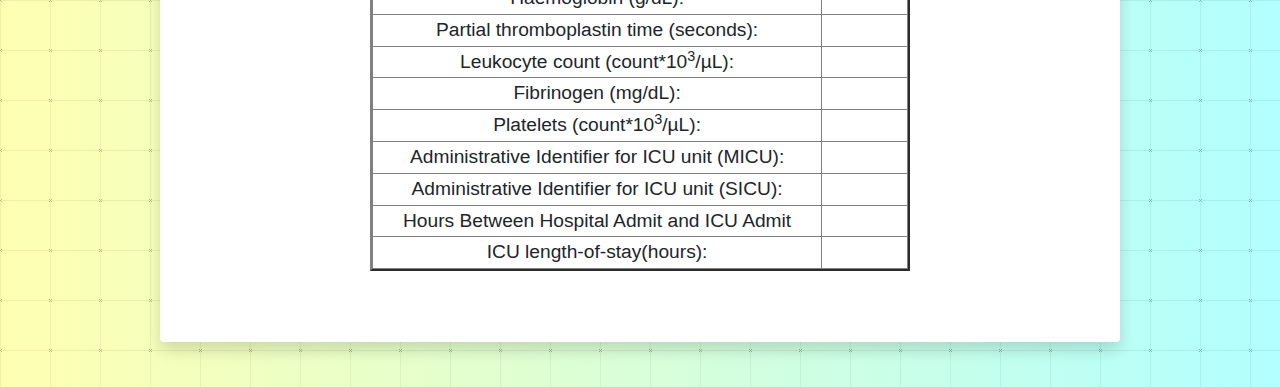
<file: response.html>
<!DOCTYPE html>
<html>

<head>
    <link rel="stylesheet" href="style/bootstrap.css">
    <link rel="stylesheet" href="style/form-style.css">
    <title>RESULT</title>
    <meta charset="utf-8">
    <meta name="viewport" content="width=device-width, initial-scale=1, shrink-to-fit=no">

    <!-- jQuery CDN -->
    <script src="https://code.jquery.com/jquery-3.4.1.min.js" integrity="sha256-CSXorXvZcTkaix6Yvo6HppcZGetbYMGWSFlBw8HfCJo=" crossorigin="anonymous">
    </script>


    <!-- SCRIPTS TO SEND FORM DATA TO API AND GET THE RESULT -->
    <script type="text/javascript">
        function ReadCookie() {
            // document.getElementById("resulttable").style.display="";
            var age = localStorage.getItem("age");
            var gender = localStorage.getItem("gender");
            var HR = localStorage.getItem("HR");
            var O2Sat = localStorage.getItem("O2Sat");
            var Temp = localStorage.getItem("Temp");
            var SBP = localStorage.getItem("SBP");
            var MAP = localStorage.getItem("MAP");
            var DBP = localStorage.getItem("DBP");
            var Resp = localStorage.getItem("Resp");
            var EtCO2 = localStorage.getItem("EtCO2");
            var BaseExcess = localStorage.getItem("BaseExcess");
            var HCO3 = localStorage.getItem("HCO3");
            var FiO2 = localStorage.getItem("FiO2");
            var pH = localStorage.getItem("pH");
            var PaCO2 = localStorage.getItem("PaCO2");
            var SaO2 = localStorage.getItem("SaO2");
            var AST = localStorage.getItem("AST");
            var BUN = localStorage.getItem("BUN");
            var Alkalinephos = localStorage.getItem("Alkalinephos");
            var Calcium = localStorage.getItem("Calcium");
            var Chloride = localStorage.getItem("Chloride");
            var Creatinine = localStorage.getItem("Creatinine");
            var Bilirubin_direct = localStorage.getItem("Bilirubin_direct");
            var Glucose = localStorage.getItem("Glucose");
            var Lactate = localStorage.getItem("Lactate");
            var Magnesium = localStorage.getItem("Magnesium");
            var Phosphate = localStorage.getItem("Phosphate");
            var Potassium = localStorage.getItem("Potassium");
            var BILIRUBIN = localStorage.getItem("BILIRUBIN");
            var TROPONIN = localStorage.getItem("TROPONIN");
            var Hct = localStorage.getItem("Hct");
            var Hb = localStorage.getItem("Hb");
            var PTT = localStorage.getItem("PTT");
            var WBC = localStorage.getItem("WBC");
            var FIBRINOGEN = localStorage.getItem("FIBRINOGEN");
            var PLATELATE = localStorage.getItem("PLATELATE");
            var Unit1 = localStorage.getItem("Unit1");
            var Unit2 = localStorage.getItem("Unit2");
            var HospAdmTime = localStorage.getItem("HospAdmTime");
            var ICULOS = localStorage.getItem("ICULOS");

            const data = {
                "HR": HR,
                "O2Sat": O2Sat,
                "Temp": Temp,
                "SBP": SBP,
                "MAP": MAP,
                "DBP": DBP,
                "Resp": Resp,
                "EtCO2": EtCO2,
                "BaseExcess": BaseExcess,
                "HCO3": HCO3,
                "FiO2": FiO2,
                "pH": pH,
                "PaCO2": PaCO2,
                "SaO2": SaO2,
                "AST": AST,
                "BUN": BUN,
                "Alkalinephos": Alkalinephos,
                "Calcium": Calcium,
                "Chloride": Chloride,
                "Creatinine": Creatinine,
                "Bilirubin_direct": Bilirubin_direct,
                "Glucose": Glucose,
                "Lactate": Lactate,
                "Magnesium": Magnesium,
                "Phosphate": Phosphate,
                "Potassium": Potassium,
                "Bilirubin_total": BILIRUBIN,
                "TroponinI": TROPONIN,
                "Hct": Hct,
                "Hgb": Hb,
                "PTT": PTT,
                "WBC": WBC,
                "Fibrinogen": FIBRINOGEN,
                "Platelets": PLATELATE,
                "Age": age,
                "Gender": gender,
                "Unit1": Unit1,
                "Unit2": Unit2,
                "HospAdmTime": HospAdmTime,
                "ICULOS": ICULOS
            };

            console.log(data);

            //WRITE VALUES IN TABLE
            document.getElementById("result").innerHTML = "Loading Result";
            document.getElementById("ager").innerHTML = age;
            if(gender == 1)
                document.getElementById("genderr").innerHTML ="Male";
            else
                document.getElementById("genderr").innerHTML = "Female";
            document.getElementById("HRr").innerHTML = HR;
            document.getElementById("O2Satr").innerHTML = O2Sat;
            document.getElementById("Tempr").innerHTML = Temp;
            document.getElementById("SBPr").innerHTML = SBP;
            document.getElementById("MAPr").innerHTML = MAP;
            document.getElementById("DBPr").innerHTML = DBP;
            document.getElementById("Respr").innerHTML = Resp;
            document.getElementById("EtCO2r").innerHTML = EtCO2;
            document.getElementById("BaseExcessr").innerHTML = BaseExcess;
            document.getElementById("HCO3r").innerHTML = HCO3;
            document.getElementById("FiO2r").innerHTML = FiO2;
            document.getElementById("pHr").innerHTML = pH;
            document.getElementById("PaCO2r").innerHTML = PaCO2;
            document.getElementById("SaO2r").innerHTML = SaO2;
            document.getElementById("ASTr").innerHTML = AST;
            document.getElementById("BUNr").innerHTML = BUN;
            document.getElementById("Alkalinephosr").innerHTML = Alkalinephos;
            document.getElementById("Calciumr").innerHTML = Calcium;
            document.getElementById("Chlorider").innerHTML = Chloride;
            document.getElementById("Creatininer").innerHTML = Creatinine;
            document.getElementById("Bilirubin_directr").innerHTML = Bilirubin_direct;
            document.getElementById("Glucoser").innerHTML = Glucose;
            document.getElementById("Lactater").innerHTML = Lactate;
            document.getElementById("Magnesiumr").innerHTML = Magnesium;
            document.getElementById("Phosphater").innerHTML = Phosphate;
            document.getElementById("Potassiumr").innerHTML = Potassium;
            document.getElementById("BILIRUBINr").innerHTML = BILIRUBIN;
            document.getElementById("TROPONINr").innerHTML = TROPONIN;
            document.getElementById("Hctr").innerHTML = Hct;
            document.getElementById("Hbr").innerHTML = Hb;
            document.getElementById("PTTr").innerHTML = PTT;
            document.getElementById("WBCr").innerHTML = WBC;
            document.getElementById("FIBRINOGENr").innerHTML = FIBRINOGEN;
            document.getElementById("PLATELATEr").innerHTML = PLATELATE;
            document.getElementById("Unit1r").innerHTML = Unit1;
            document.getElementById("Unit2r").innerHTML = Unit2;
            document.getElementById("HospAdmTimer").innerHTML = HospAdmTime;
            document.getElementById("ICULOSr").innerHTML = ICULOS;

            const datawithvalues = {
                "HR": 89,
                "O2Sat": 100,
                "Temp": 0,
                "SBP": 113,
                "MAP": 82,
                "DBP": 71,
                "Resp": 12,
                "EtCO2": 0,
                "BaseExcess": 0,
                "HCO3": 0,
                "FiO2": 0,
                "pH": 0,
                "PaCO2": 0,
                "SaO2": 0,
                "AST": 0,
                "BUN": 0,
                "Alkalinephos": 0,
                "Calcium": 0,
                "Chloride": 0,
                "Creatinine": 0,
                "Bilirubin_direct": 0,
                "Glucose": 0,
                "Lactate": 0,
                "Magnesium": 0,
                "Phosphate": 0,
                "Potassium": 0,
                "Bilirubin_total": 0,
                "TroponinI": 0,
                "Hct": 0,
                "Hgb": 0,
                "PTT": 0,
                "WBC": 0,
                "Fibrinogen": 0,
                "Platelets": 0,
                "Age": 45,
                "Gender": 1,
                "Unit1": 1,
                "Unit2": 0,
                "HospAdmTime": -4.84,
                "ICULOS": 10
            }



            //POST REQUEST
            const jsonString = JSON.stringify(data);
            // console.log(jsonString);

            const xhr = new XMLHttpRequest();
            xhr.open("POST", "https://sepsis-prediction.herokuapp.com/prediction");
            xhr.setRequestHeader("Content-Type", "application/json");

            xhr.onreadystatechange = function() {
                if (xhr.readyState == XMLHttpRequest.DONE) {
                    // console.log(JSON.parse(xhr.responseText)['result']);
                    //
                    //                    if (JSON.parse(xhr.responseText)['result'] == "0") {
                    //                        //                        document.getElementById("result").innerHTML = "Sespsis Not Detected";
                    //                        //                    } else {
                    //                        //                        document.getElementById("result").innerHTML = "Sespsis Detected";
                    //                        //                    }
                    //                        document.getElementById("result").innerHTML = JSON.parse(xhr.responseText)['prediction']
                    //
                    //
                    //                    }


                    if (JSON.parse(xhr.responseText)['prediction'] < 0.5) {
                        document.getElementById("result").innerHTML = "Sepsis Not Detected";
                    } else {
                        document.getElementById("result").innerHTML = "Sepsis Detected";
                    }
                }
            }

            xhr.send(jsonString);
            console.log("success");
        }

    </script>
</head>

    <body class="bg-dark mystyle coolstyle">
   
    <!-- this is just jumbotrone -->
    <div class="jumbotron jumbotron-fluid mb-0 shadow" id="banner">
        <div class="container" id="banner-text">
            <h1 class="ml-5">Sepsis Disease Prediction</h1>
            <p class=" text-s ml-5">We are glad that you came here</p>
        </div>
    </div>
   
    <div id="filter">
        <div class="container col-md-9 bg-white pb-3 col-sm-11 rounded shadow resultbox">
            <div class="pb-5 pt-3">
                <center>
                    <h1>RESULT</h1>
                    <input type="button" class="btn btn-dark btn-lg box-shadow--8dp btnclass" value="Get Result" onclick="ReadCookie()"> <br> <br>
                    <div id="resulttable">
                        <table border="2" style="text-align: center; font-size:120%; display: inline-block;">
                            <tr>
                                <th colspan="2"><h3 id="result">Click Above Button to generate result</h3></th>
                            </tr>  
                            <tr>
                                <th>Patient's Info</th>
                                <th>&ensp;VALUE&ensp;</th>
                            </tr>
                            <tr>
                                <td>Age (in Years):</td>
                                <td id="ager"></td>
                            </tr>
                            <tr>
                                <td>Gender:</td>
                                <td id="genderr"></td>
                            </tr>
                            <tr>
                                <td>Heart rate (beats per minute):</td>
                                <td id="HRr"></td>
                            </tr>
                            <tr>
                                <td>Pulse oximetry (%):</td>
                                <td id="O2Satr"></td>
                            </tr>
                            <tr>
                                <td>Temprature (Deg C):</td>
                                <td id="Tempr"></td>
                            </tr>
                            <tr>
                                <td>Systolic BP (mm Hg):</td>
                                <td id="SBPr"></td>
                            </tr>
                            <tr>
                                <td>Mean arterial pressure (mm Hg):</td>
                                <td id="MAPr"></td>
                            </tr>
                            <tr>
                                <td>Diastolic BP (mm Hg):</td>
                                <td id="DBPr"></td>
                            </tr>
                            <tr>
                                <td>Respiration Rate (breaths per minute):</td>
                                <td id="Respr"></td>
                            </tr>
                            <tr>
                                <td>End tidal CO2 (mm Hg):</td>
                                <td id="EtCO2r"></td>
                            </tr>
                            <tr>
                                <td>Measure of excess bicarbonate (mmol/L)</td>
                                <td id="BaseExcessr"></td>
                            </tr>
                            <tr>
                                <td>Bicarbonate (mmol/L):</td>
                                <td id="HCO3r"></td>
                            </tr>
                            <tr>
                                <td>Fraction of inspired oxygen (%):</td>
                                <td id="FiO2r"></td>
                            </tr>
                            <tr>
                                <td>pH:</td>
                                <td id="pHr"></td>
                            </tr>
                            <tr>
                                <td>Partial pressure of CO2 from arterial blood (mm Hg):</td>
                                <td id="PaCO2r"></td>
                            </tr>
                            <tr>
                                <td>Oxygen saturation of arterial blood (%):</td>
                                <td id="SaO2r"></td>
                            </tr>
                            <tr>
                                <td>Aspartate transaminase (%):</td>
                                <td id="ASTr"></td>
                            </tr>
                            <tr>
                                <td>Blood urea nitrogen (mg/dL):</td>
                                <td id="BUNr"></td>
                            </tr>
                            <tr>
                                <td>Alkaline Phosphate (IU/L):</td>
                                <td id="Alkalinephosr"></td>
                            </tr>
                            <tr>
                                <td>Calcium (mg/dL):</td>
                                <td id="Calciumr"></td>
                            </tr>
                            <tr>
                                <td>Chloride (mmol/L):</td>
                                <td id="Chlorider"></td>
                            </tr>
                            <tr>
                                <td>Creatinine (mg/dL):</td>
                                <td id="Creatininer"></td>
                            </tr>
                            <tr>
                                <td>Bilirubin direct (mg/dL):</td>
                                <td id="Bilirubin_directr"></td>
                            </tr>
                            <tr>
                                <td>Serum glocuse (mg/dL):</td>
                                <td id="Glucoser"></td>
                            </tr>
                            <tr>
                                <td>Lactic acid (mg/dL):</td>
                                <td id="Lactater"></td>
                            </tr>
                            <tr>
                                <td>Magnesium (mmol/dL):</td>
                                <td id="Magnesiumr"></td>
                            </tr>
                            <tr>
                                <td>Phosphate (mg/dL):</td>
                                <td id="Phosphater"></td>
                            </tr>
                            <tr>
                                <td>Potassium (mmol/L):</td>
                                <td id="Potassiumr"></td>
                            </tr>
                            <tr>
                                <td>Total bilirubin (mg/dL):</td>
                                <td id="BILIRUBINr"></td>
                            </tr>
                            <tr>
                                <td>Troponin I (ng/mL):</td>
                                <td id="TROPONINr"></td>
                            </tr>
                            <tr>
                                <td>Hematocrit (%):</td>
                                <td id="Hctr"></td>
                            </tr>
                            <tr>
                                <td>Haemoglobin (g/dL):</td>
                                <td id="Hbr"></td>
                            </tr>
                            <tr>
                                <td>Partial thromboplastin time (seconds):</td>
                                <td id="PTTr"></td>
                            </tr>
                            <tr>
                                <td>Leukocyte count (count*10<sup>3</sup>/&#181;L):</td>
                                <td id="WBCr"></td>
                            </tr>
                            <tr>
                                <td>Fibrinogen (mg/dL):</td>
                                <td id="FIBRINOGENr"></td>
                            </tr>
                            <tr>
                                <td>Platelets (count*10<sup>3</sup>/&#181;L):</td>
                                <td id="PLATELATEr"></td>
                            </tr>
                            <tr>
                                <td>Administrative Identifier for ICU unit (MICU):</td>
                                <td id="Unit1r"></td>
                            </tr>
                            <tr>
                                <td>Administrative Identifier for ICU unit (SICU):</td>
                                <td id="Unit2r"></td>
                            </tr>
                            <tr>
                                <td>Hours Between Hospital Admit and ICU Admit</td>
                                <td id="HospAdmTimer"></td>
                            </tr>
                            <tr>
                                <td>ICU length-of-stay(hours):</td>
                                <td id="ICULOSr"></td>
                            </tr>
                        </table>
                    </div>
                </center>
            </div>
            <div>

            </div>
        </div>
    </div>
</body>

</html>
</file>
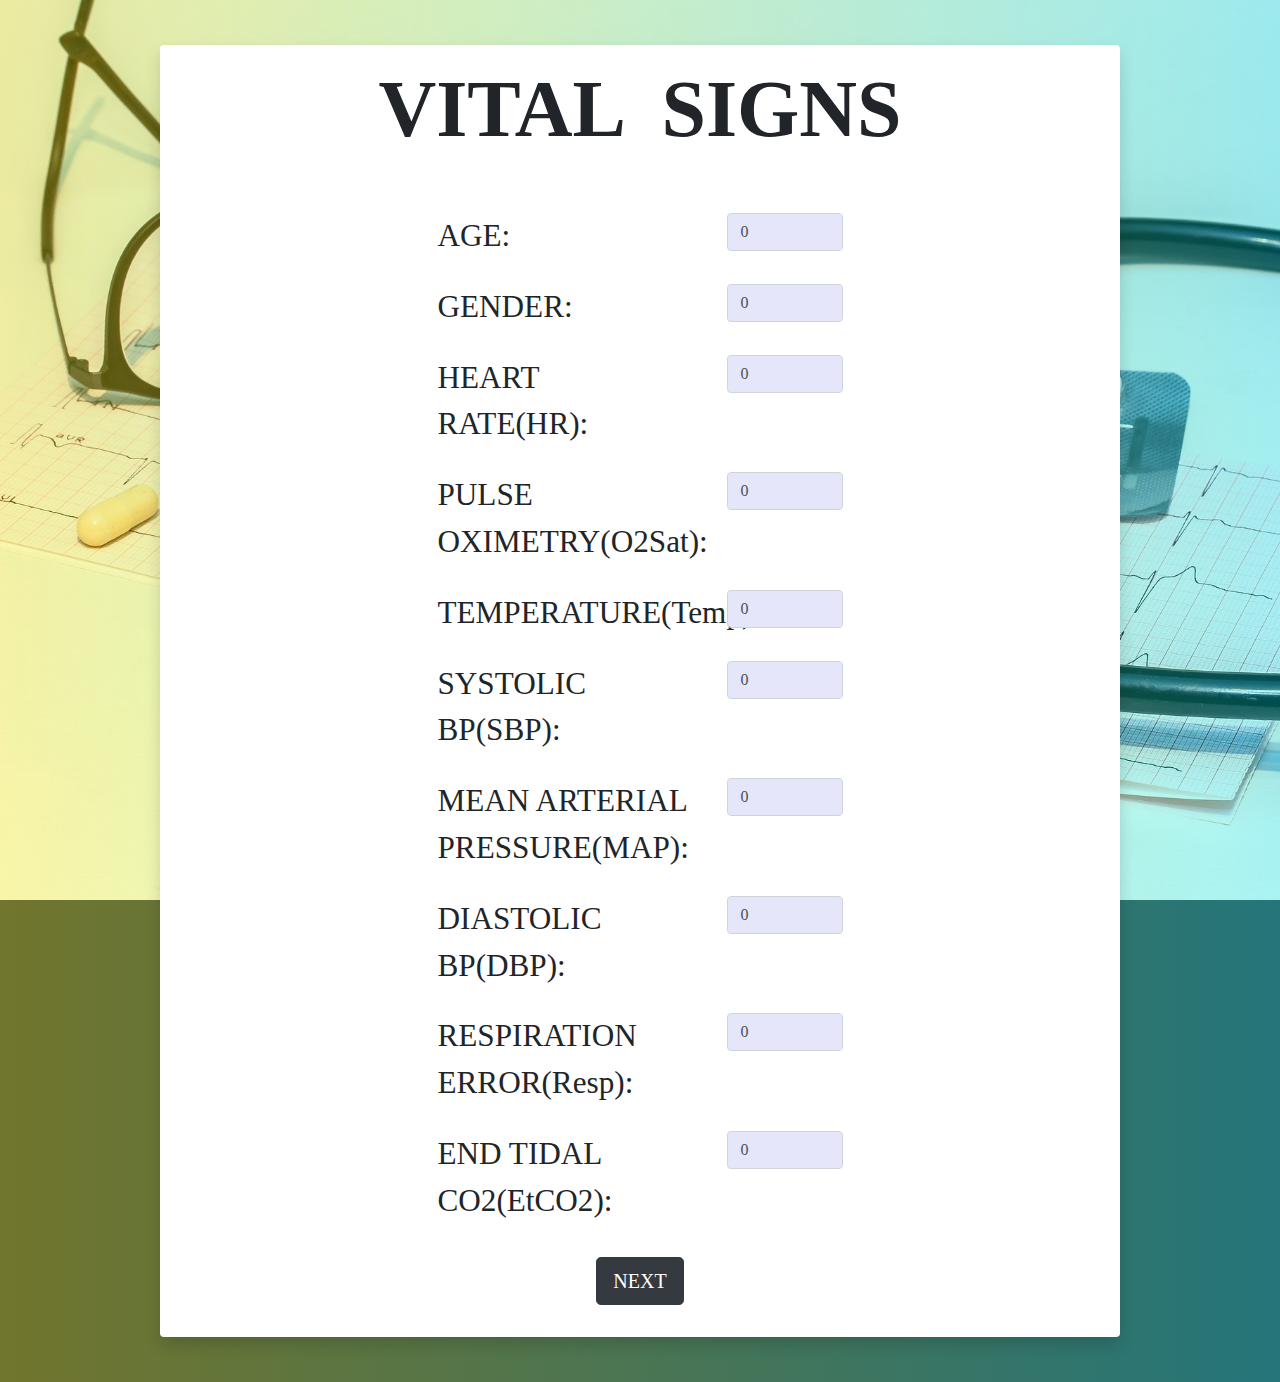
<file: sih.html>
<!DOCTYPE html>
<html>
<head>
    <link rel="stylesheet" href="style/bootstrap.css">
    <link rel="stylesheet" href="style/form-style.css">
    <title>VITAL SIGNS</title>
    <meta charset="utf-8">
    <meta name="viewport" content="width=device-width, initial-scale=1, shrink-to-fit=no">

    <!-- SCRIPTS TO SEND FORM DATA TO NEXT PAGE -->
    <script type = "text/javascript">
      function WriteStorage() {
         value = document.myform.age.value;
         localStorage.setItem("age",value);

         value = document.myform.gender.value;
         localStorage.setItem("gender",value);

         value = document.myform.HR.value;
         localStorage.setItem("HR",value);

         value = document.myform.O2Sat.value;
         localStorage.setItem("O2Sat",value);

         value = document.myform.Temp.value;
         localStorage.setItem("Temp",value);

         value = document.myform.SBP.value;
         localStorage.setItem("SBP",value);

         value = document.myform.MAP.value;
         localStorage.setItem("MAP",value);

         value = document.myform.DBP.value;
         localStorage.setItem("DBP",value);

         value = document.myform.Resp.value;
         localStorage.setItem("Resp",value);

         value = document.myform.EtCO2.value;
         localStorage.setItem("EtCO2",value);

         window.open("req.html");
      }
    </script>

</head>

<body class="bg-dark mystyle">
  <div id="filter">
    <div class="container col-md-9 bg-white pb-3 col-sm-11 rounded shadow">
        <div class="pb-5 pt-3">
            <center>
                <h1>VITAL &nbsp;SIGNS</h1>
            </center>
        </div>
        <form name="myform">
            <center>
                <div class="form-group row col-md-6 col-sm-12">
                    <label for="age" class="col-md-8">AGE:</label>
                    <div class="col md-4">
                        <input type="text" value="0" class="form-control" name="age" id="age">
                    </div>
                </div>

                <div class="form-group row col-md-6 col-sm-12">
                    <label for="gender" class="col-md-8">GENDER:</label>
                    <div class="col md-4">
                        <input type="text" value="0" class="form-control" name="gender" id="gender">
                    </div>
                </div>

                <div class="form-group row col-md-6 col-sm-12">
                    <label for="email-id" class="col-md-8">HEART RATE(HR):</label>
                    <div class="col md-4">
                        <input type="text" value="0" class="form-control" name="HR" id="HR">
                    </div>
                </div>

                <div class="form-group row col-md-6 col-sm-12">
                    <label for="O2Sat" class="col-md-8">PULSE OXIMETRY(O2Sat):</label>
                    <div class="col md-4">
                        <input type="text" value="0" class="form-control" name="O2Sat" id="O2Sat">
                    </div>
                </div>

                <div class="form-group row col-md-6 col-sm-12">
                    <label for="Temp" class="col-md-8">TEMPERATURE(Temp):</label>
                    <div class="col md-4">
                        <input type="text" value="0" class="form-control" name="Temp" id="Temp">
                    </div>
                </div>

                <div class="form-group row col-md-6 col-sm-12">
                    <label for="SBP" class="col-md-8">SYSTOLIC BP(SBP):</label>
                    <div class="col md-4">
                        <input type="text" value="0" class="form-control" name="SBP" id="SBP">
                    </div>
                </div>

                <div class="form-group row col-md-6 col-sm-12">
                    <label for="MAP" class="col-md-8">MEAN ARTERIAL PRESSURE(MAP):</label>
                    <div class="col md-4">
                        <input type="text" value="0" class="form-control" name="MAP" id="MAP">
                    </div>
                </div>

                <div class="form-group row col-md-6 col-sm-12">
                    <label for="DBP" class="col-md-8">DIASTOLIC BP(DBP):</label>
                    <div class="col md-4">
                        <input type="text" value="0" class="form-control" name="DBP" id="DBP">
                    </div>
                </div>

                <div class="form-group row col-md-6 col-sm-12">
                    <label for="Resp" class="col-md-8">RESPIRATION ERROR(Resp):</label>
                    <div class="col md-4">
                        <input type="text" value="0" class="form-control" name="Resp" id="Resp">
                    </div>
                </div>

                <div class="form-group row col-md-6 col-sm-12">
                    <label for="EtCO2" class="col-md-8">END TIDAL CO2(EtCO2):</label>
                    <div class="col md-4">
                        <input type="text" value="0" class="form-control" name="EtCO2" id="EtCO2">
                    </div>
                </div>

            </center>
            <div class="mt-4 mb-3">
                <center>
                    <input type="submit" class="btn btn-dark btn-lg box-shadow--8dp" value="NEXT" onclick = "WriteStorage();">
                </center>
            </div>
        </form>
    </div>
  </div>
</body></html>
</file>
<file: style/form-style.css>
body {
    background-image: linear-gradient(to right, rgba(141, 189, 250, 0.4), rgba(199, 145, 255, 0.4));
    font-family: cambria;
    font-size: 130%;
    background-attachment: fixed;
}

label {
    text-align: left;
    font-size: 150%;
}

h1 {
    font-size: 80px;
    font-weight: bold;
}

h2 {
    padding-left: 15px;
    font-weight: 600;
}

.form-control:valid {
    background-color: lavender;
}


.mystyle {
    background-image: url(bg.jpg);
    background-repeat: no-repeat;
    /* Do not repeat the image */
    background-size: cover;
    /* Resize the background image to cover the entire container */
}

#filter {
    padding: 5vh 0;
    background: linear-gradient(to left, rgba(0,255,255,0.3), rgba(255,255,0,0.3))
}

#filterresult {
    height: 100vh;
    padding-top: 5vh;
}

.btnclass {
    border-radius: 0%;
    /*    background-color: #7A51A1;*/
    border: 0px;
}

.btnclass:hover {
    /*    background-color: #9172EC;*/
    /*        background-color: #7A51A1;*/

    transition: 0s;
    transform: scale(1.03);
}


#banner{
    background-image: url(hlt.jpg);
}

#banner-text{
    background-color: #ffffffaa;
    border-radius: 30px;
    display: inline-block;
    padding: 0;
    margin: 10px 200px 30px;
    font-size: 18px;
}

#lab-values {
    background-color: beige;
}

/* Cool infinite background scrolling animation.
 * Twitter: @kootoopas
 */
/* Exo thin font from Google. */
@import url(https://fonts.googleapis.com/css?family=Exo:100);
/* Background data (Original source: https://subtlepatterns.com/grid-me/) */
/* Animations */
@-webkit-keyframes bg-scrolling-reverse {
  100% {
    background-position: 50px 50px;
  }
}
@-moz-keyframes bg-scrolling-reverse {
  100% {
    background-position: 50px 50px;
  }
}
@-o-keyframes bg-scrolling-reverse {
  100% {
    background-position: 50px 50px;
  }
}
@keyframes bg-scrolling-reverse {
  100% {
    background-position: 50px 50px;
  }
}
@-webkit-keyframes bg-scrolling {
  0% {
    background-position: 50px 50px;
  }
}
@-moz-keyframes bg-scrolling {
  0% {
    background-position: 50px 50px;
  }
}
@-o-keyframes bg-scrolling {
  0% {
    background-position: 50px 50px;
  }
}
@keyframes bg-scrolling {
  0% {
    background-position: 50px 50px;
  }
}
/* Main styles */
.coolstyle {
  /*margin-top: 13.5rem;*/
  /*color: #999;*/
  font: 400 16px/1.5 exo, ubuntu, "segoe ui", helvetica, arial, sans-serif;
  /*text-align: center;*/
  /* img size is 50x50 */
  background: url("[data-uri]") repeat 0 0;
  -webkit-animation: bg-scrolling-reverse 1s infinite;
  /* Safari 4+ */
  -moz-animation: bg-scrolling-reverse 1s infinite;
  /* Fx 5+ */
  -o-animation: bg-scrolling-reverse 1s infinite;
  /* Opera 12+ */
  animation: bg-scrolling-reverse 1s infinite;
  /* IE 10+ */
  -webkit-animation-timing-function: linear;
  -moz-animation-timing-function: linear;
  -o-animation-timing-function: linear;
  animation-timing-function: linear;
}
/*.coolstyle::before {
  font-size: 8rem;
  font-weight: 100;
  font-style: normal;
}*/
#banner-text h1{
    padding: 0;
    margin: 0;
    font-size: 60px;
    font-weight: 500;
}
</file>
